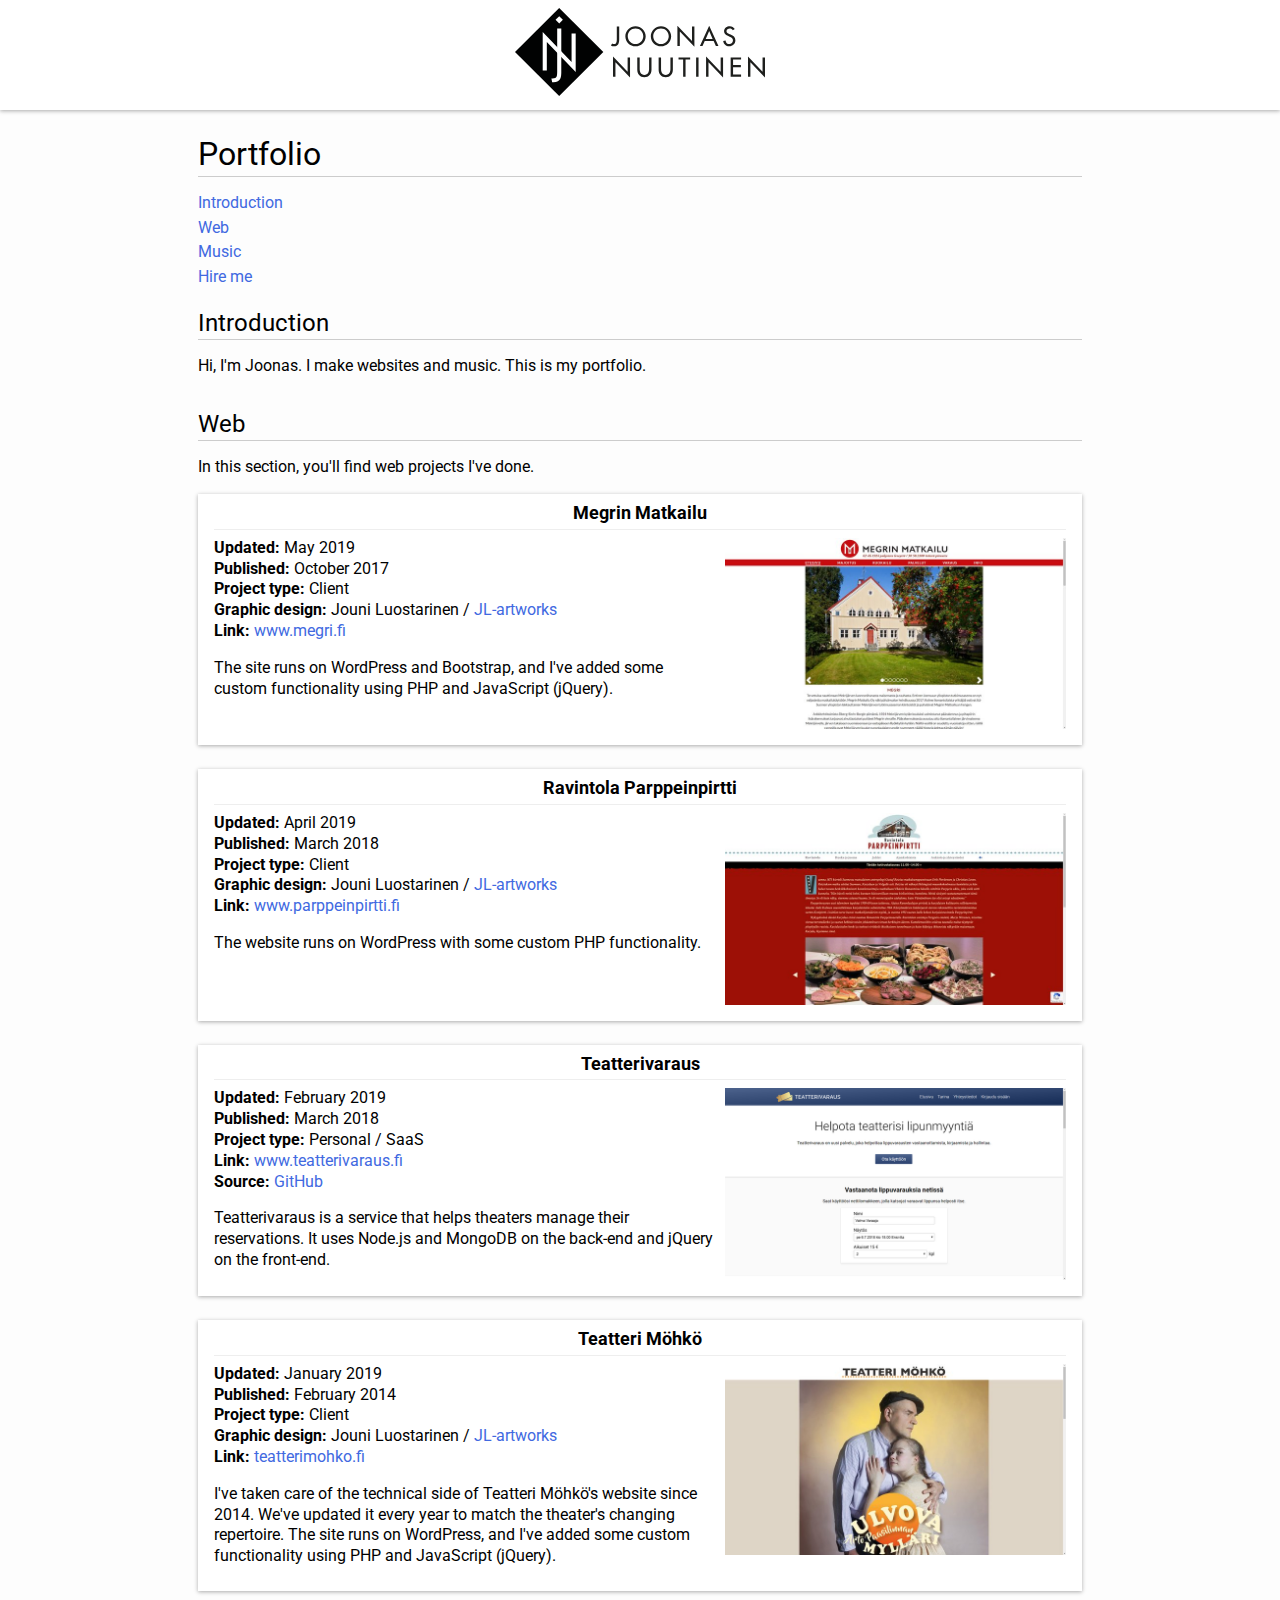
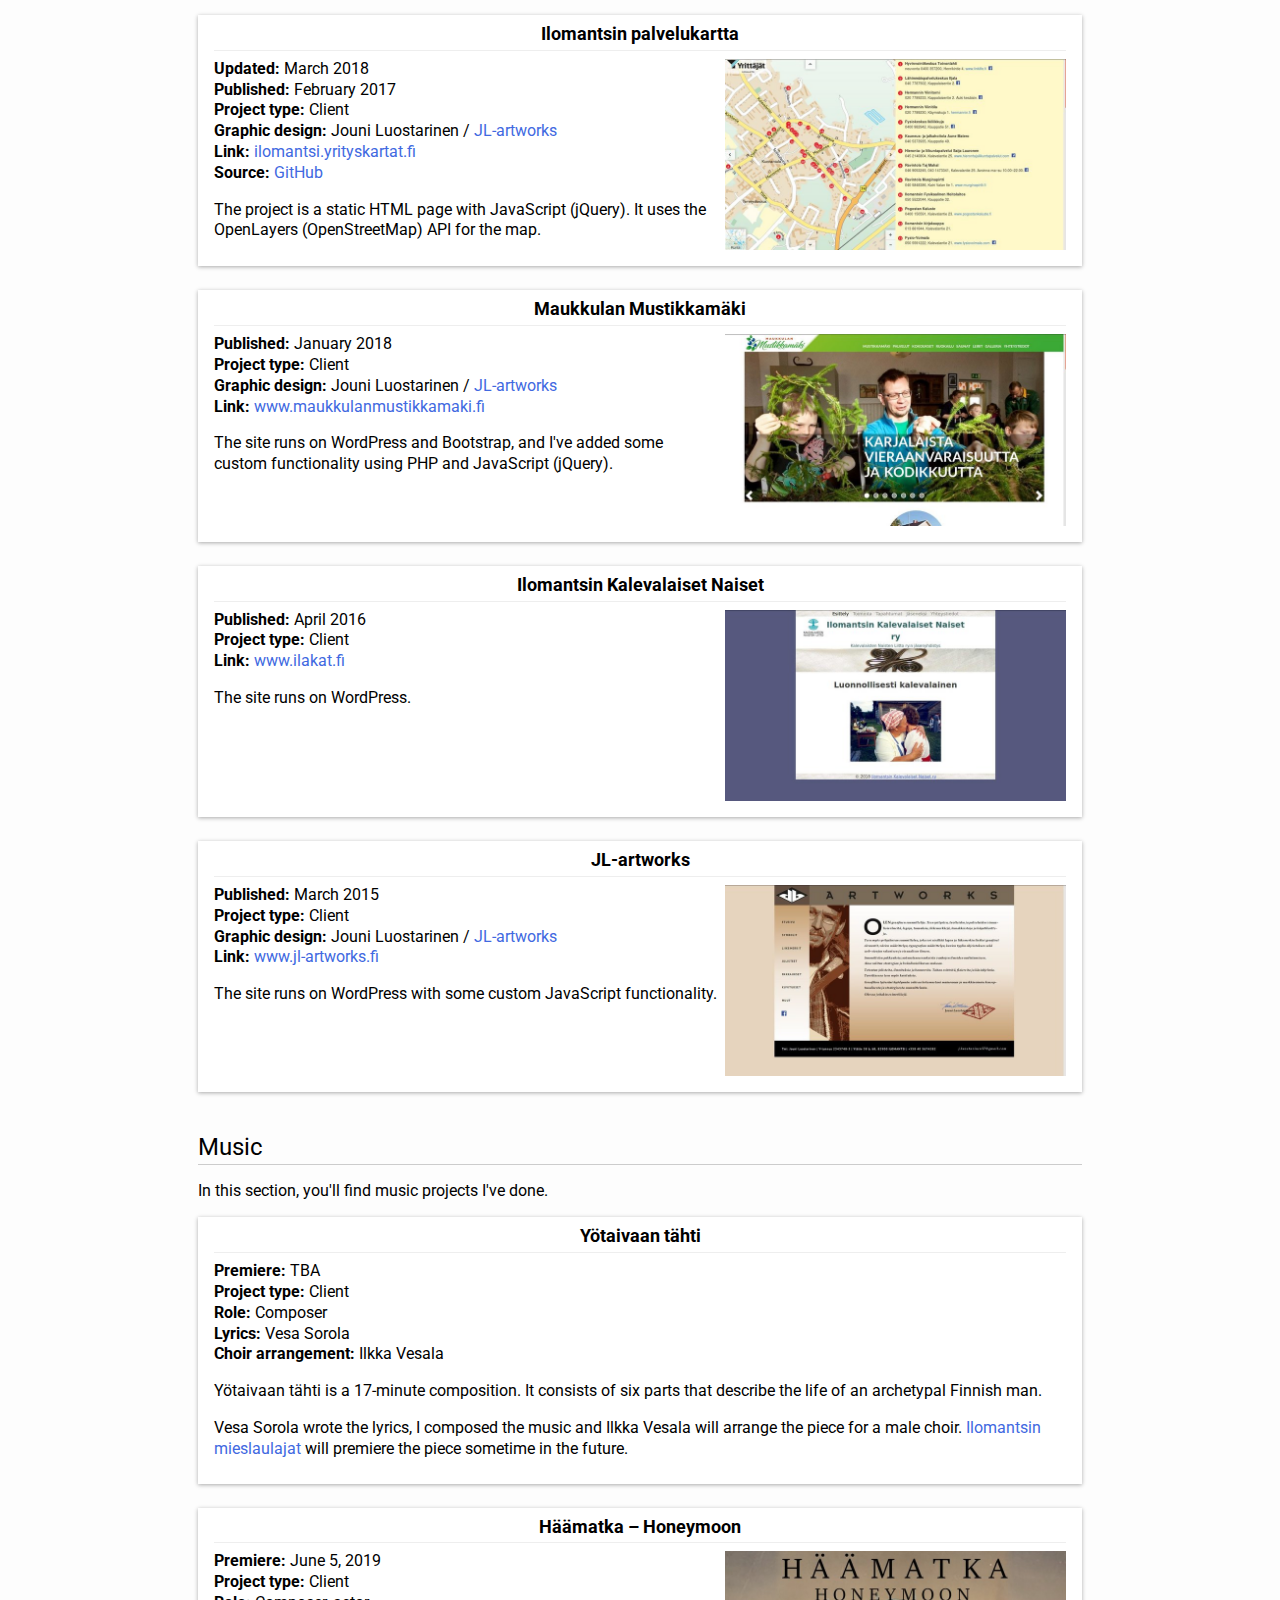
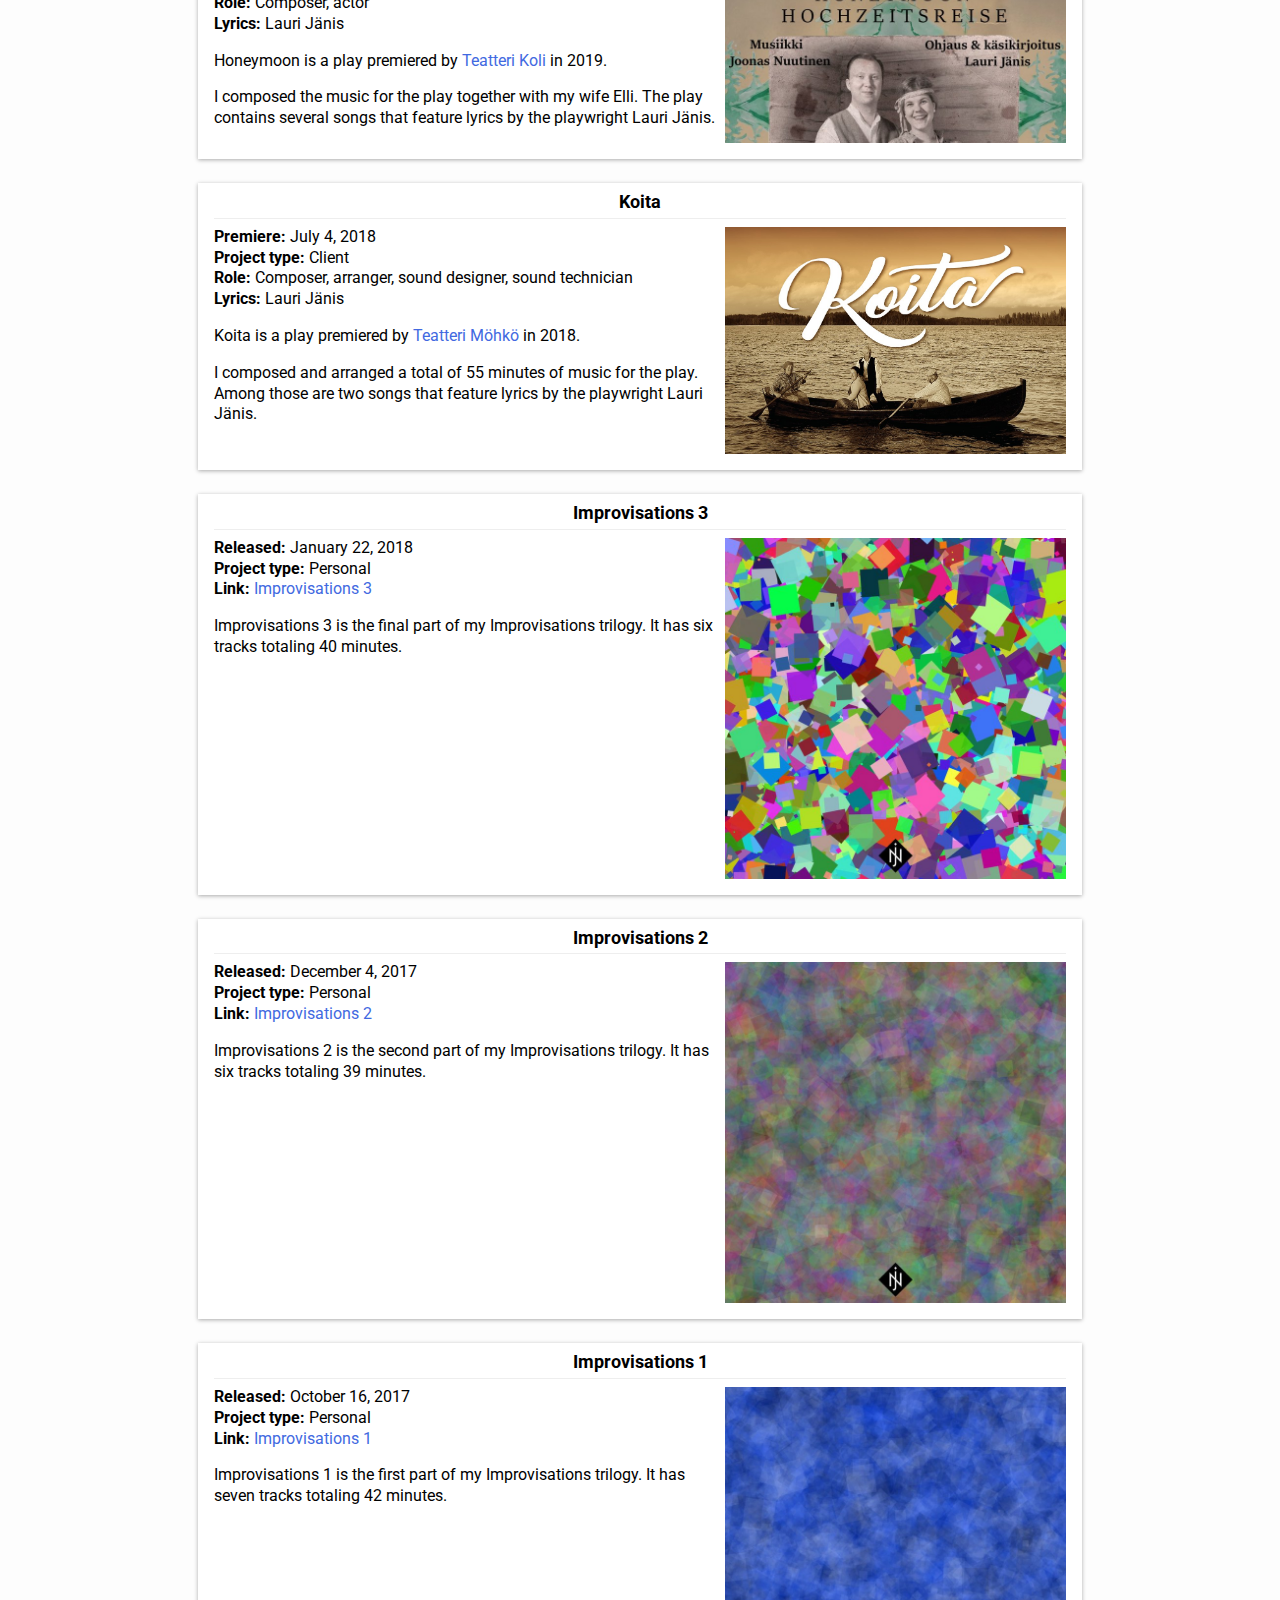
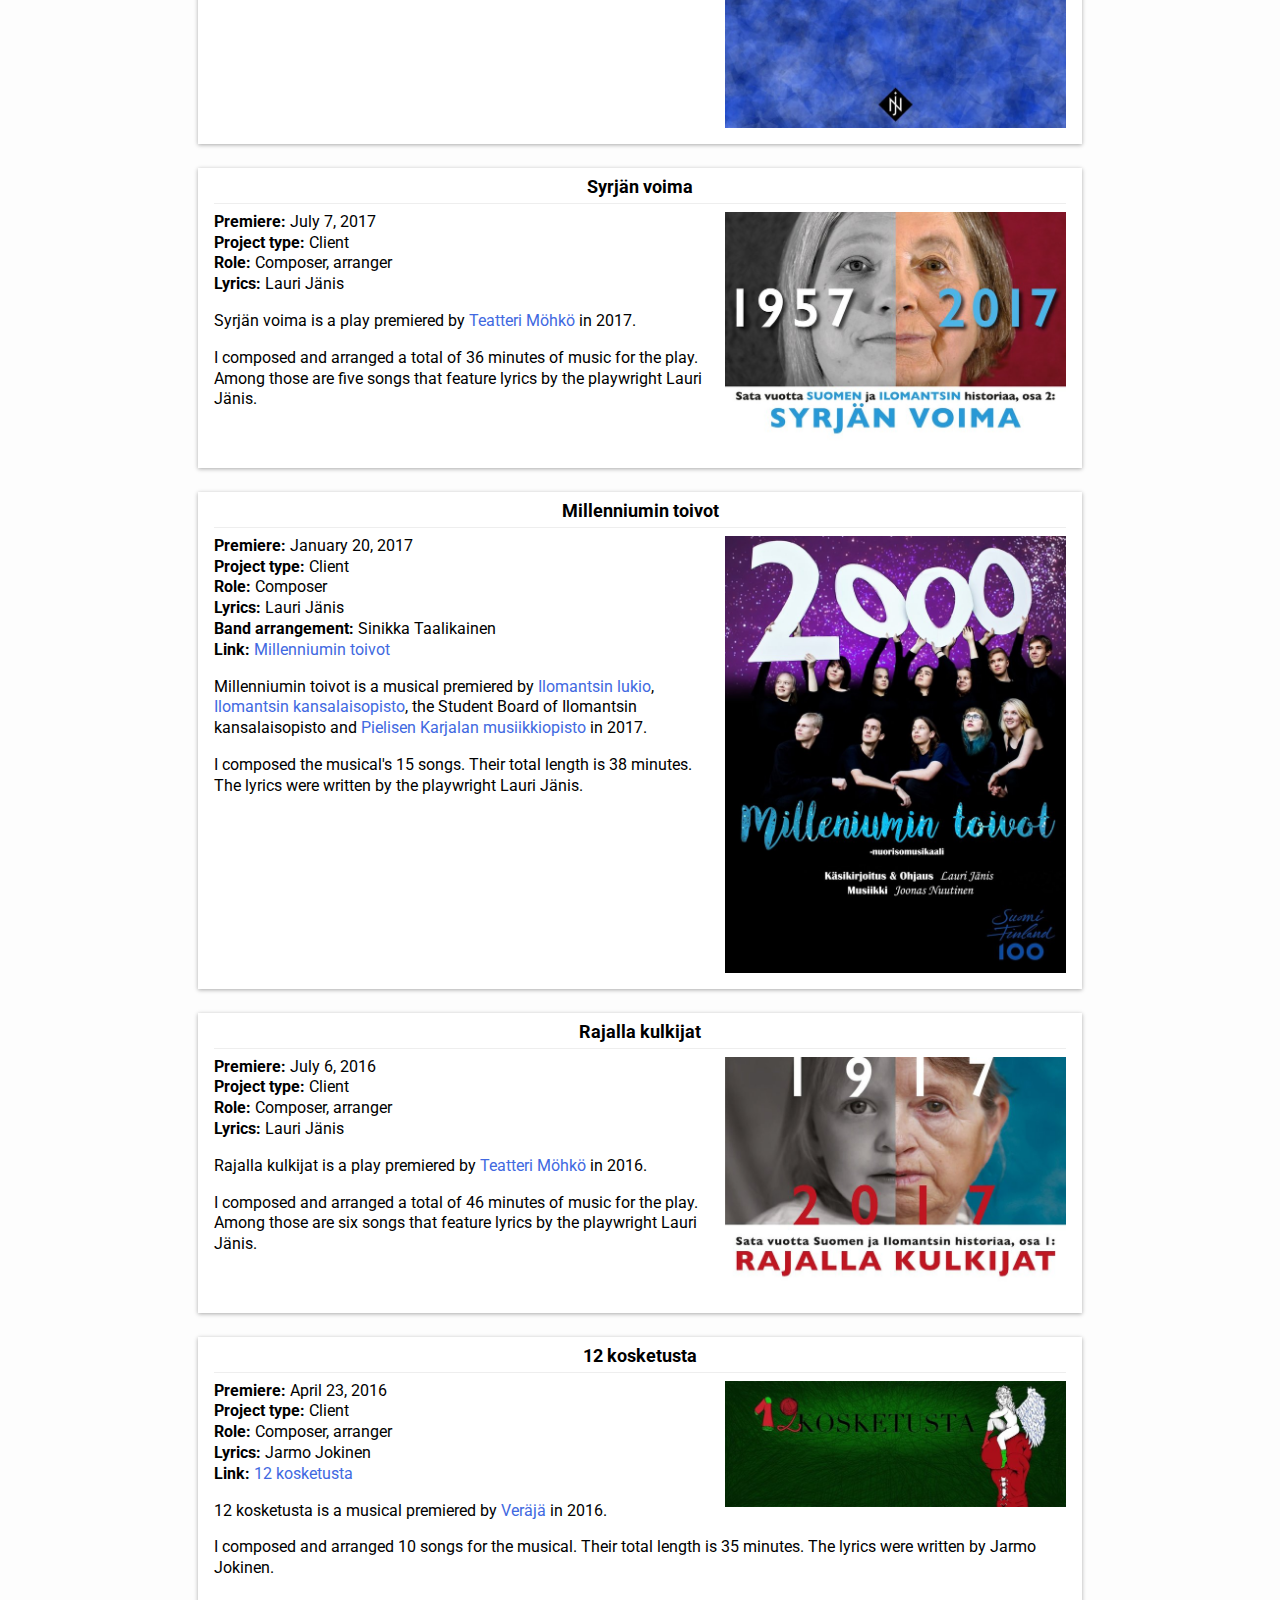
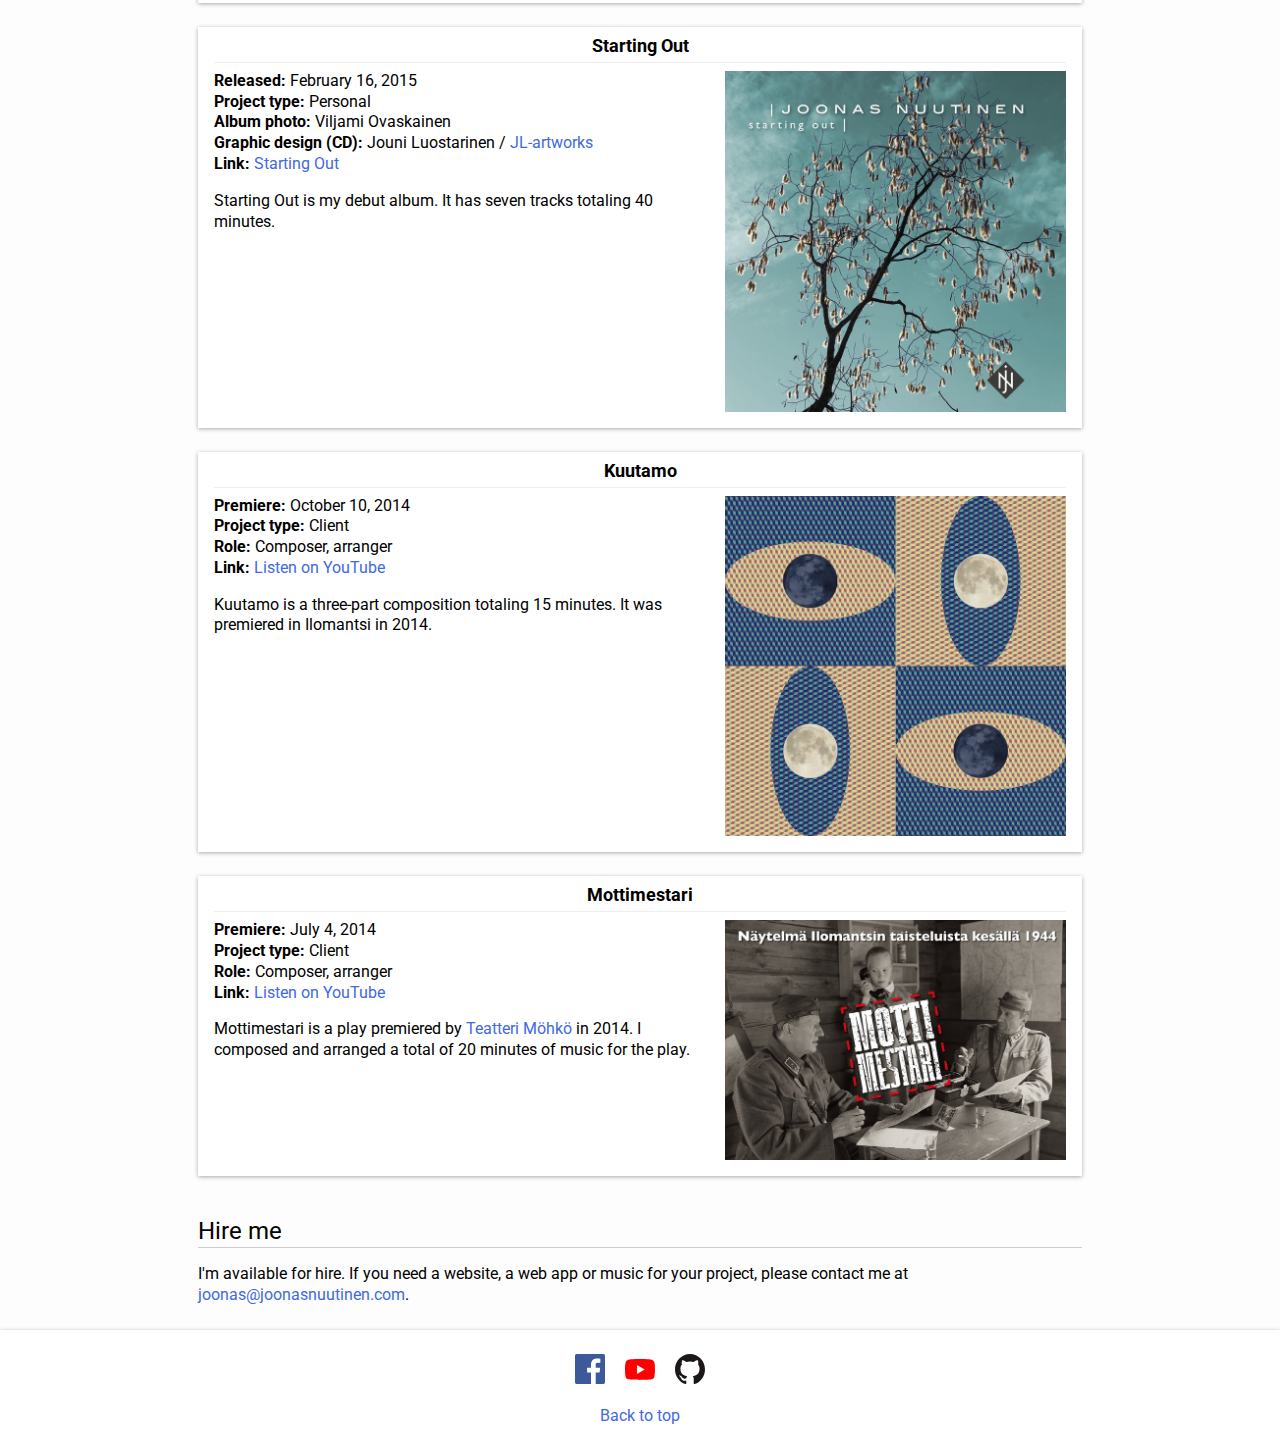
<file: index.html>
<!DOCTYPE html>
<html lang="en">
  
  <head>
    <meta charset="utf-8">
    <meta name="viewport" content="width=device-width, initial-scale=1.0">
    <title>Joonas Nuutinen - Portfolio</title>
    
    <link rel="apple-touch-icon" sizes="57x57" href="apple-icon-57x57.png">
    <link rel="apple-touch-icon" sizes="60x60" href="apple-icon-60x60.png">
    <link rel="apple-touch-icon" sizes="72x72" href="apple-icon-72x72.png">
    <link rel="apple-touch-icon" sizes="76x76" href="apple-icon-76x76.png">
    <link rel="apple-touch-icon" sizes="114x114" href="apple-icon-114x114.png">
    <link rel="apple-touch-icon" sizes="120x120" href="apple-icon-120x120.png">
    <link rel="apple-touch-icon" sizes="144x144" href="apple-icon-144x144.png">
    <link rel="apple-touch-icon" sizes="152x152" href="apple-icon-152x152.png">
    <link rel="apple-touch-icon" sizes="180x180" href="apple-icon-180x180.png">
    <link rel="icon" type="image/png" sizes="192x192"  href="android-icon-192x192.png">
    <link rel="icon" type="image/png" sizes="32x32" href="favicon-32x32.png">
    <link rel="icon" type="image/png" sizes="96x96" href="favicon-96x96.png">
    <link rel="icon" type="image/png" sizes="16x16" href="favicon-16x16.png">
    <link rel="manifest" href="manifest.json">
    <meta name="msapplication-TileColor" content="#ffffff">
    <meta name="msapplication-TileImage" content="ms-icon-144x144.png">
    <meta name="theme-color" content="#ffffff">
    
    <link href="https://fonts.googleapis.com/css?family=Roboto:400,700" rel="stylesheet">
    <link rel="stylesheet" type="text/css" href="assets/css/style.css">
  </head>
  
  <body id="top" class="page">   
    
    <!-- Header -->
    
    <header class="header">
      <div class="logo-container">
        <img class="site-logo" width="300" src="assets/images/jn-logo.svg" alt="The Joonas Nuutinen logo">
      </div>
    </header>
    
    <div class="content">
    
      <!-- Title & navigation -->
      
      <section class="section">
        <h1 class="page-title">Portfolio</h1>
          
        <nav class="page-nav">
          <ul class="page-nav__list">
            <li class="page-nav__item">
              <a class="page-nav__link" href="#introduction">Introduction</a>
            </li>
            
            <li class="page-nav__item">
              <a class="page-nav__link" href="#web">Web</a>
            </li>
            
            <li class="page-nav__item">
              <a class="page-nav__link" href="#music">Music</a>
            </li>
            
            <li class="page-nav__item">
              <a class="page-nav__link" href="#hire-me">Hire me</a>
            </li>
          </ul>
        </nav>
      </section>
      
      <!-- Introduction -->
      
      <section class="section" id="introduction">
        <h2 class="section__title">Introduction</h2>
        
        <p>Hi, I'm Joonas. I make websites and music. This is my portfolio.</p>
      </section>
      
      <!-- Web -->

      <section class="section" id="web">
        <h2 class="section__title">Web</h2>

        <p>In this section, you'll find web projects I've done.</p>
        
        <section class="project">
          <h3 class="project__title">Megrin Matkailu</h3>

          <a href="http://www.megri.fi/" target="_blank"><img class="project__image" src="assets/images/megri-2019.jpg" alt="Screenshot of the website www.megri.fi"></a>

          <p>
            <b>Updated:</b> May 2019<br>
            <b>Published:</b> October 2017<br>
            <b>Project type:</b> Client<br>
            <b>Graphic design:</b> Jouni Luostarinen / <a href="http://www.jl-artworks.fi" target="_blank">JL-artworks</a><br>
            <b>Link:</b> <a href="http://www.megri.fi/" target="_blank">www.megri.fi</a>
          </p>
          
          <p>The site runs on WordPress and Bootstrap, and I've added some custom functionality using PHP and JavaScript (jQuery).</p> 

        </section>

        <section class="project">
          <h3 class="project__title">Ravintola Parppeinpirtti</h3>

          <a href="https://www.parppeinpirtti.fi/" target="_blank"><img class="project__image" src="assets/images/parppeinpirtti-2019.jpg" alt="Screenshot of the website www.parppeinpirtti.fi"></a>

          <p>
            <b>Updated:</b> April 2019<br>
            <b>Published:</b> March 2018<br>
            <b>Project type:</b> Client<br>
            <b>Graphic design:</b> Jouni Luostarinen / <a href="http://www.jl-artworks.fi" target="_blank">JL-artworks</a><br>
            <b>Link:</b> <a href="https://www.parppeinpirtti.fi/" target="_blank">www.parppeinpirtti.fi</a>
          </p>
          
          <p>The website runs on WordPress with some custom PHP functionality.</p> 

        </section>

        <section class="project">
          <h3 class="project__title">Teatterivaraus</h3>

          <a href="https://www.teatterivaraus.fi" target="_blank"><img class="project__image" src="assets/images/teatterivaraus.png" alt="Screenshot of the website www.teatterivaraus.fi"></a>

          <p>
            <b>Updated:</b> February 2019<br>
            <b>Published:</b> March 2018<br>
            <b>Project type:</b> Personal / SaaS<br>
            <b>Link:</b> <a href="https://www.teatterivaraus.fi" target="_blank">www.teatterivaraus.fi</a><br>
            <b>Source:</b> <a href="https://github.com/joonasnuutinen/teatterivaraus" target="_blank">GitHub</a>
          </p>
          
          <p>Teatterivaraus is a service that helps theaters manage their reservations. It uses Node.js and MongoDB on the back-end and jQuery on the front-end.</p> 

        </section>

        <section class="project">
          <h3 class="project__title">Teatteri Möhkö</h3>

          <a href="http://teatterimohko.fi/" target="_blank"><img class="project__image" src="assets/images/teatterimohko-2019.jpg" alt="Screenshot of the website teatterimohko.fi"></a>

          <p>
            <b>Updated:</b> January 2019<br>
            <b>Published:</b> February 2014<br>
            <b>Project type:</b> Client<br>
            <b>Graphic design:</b> Jouni Luostarinen / <a href="http://www.jl-artworks.fi" target="_blank">JL-artworks</a><br>
            <b>Link:</b> <a href="http://teatterimohko.fi/" target="_blank">teatterimohko.fi</a>
          </p>
          
          <p>I've taken care of the technical side of Teatteri Möhkö's website since 2014. We've updated it every year to match the theater's changing repertoire. The site runs on WordPress, and I've added some custom functionality using PHP and JavaScript (jQuery).</p> 

        </section>
        
        <section class="project">
          <h3 class="project__title">Ilomantsin palvelukartta</h3>

          <a href="http://ilomantsi.yrityskartat.fi" target="_blank"><img class="project__image" src="assets/images/yrityskartat.jpg" alt="Screenshot of the website ilomantsi.yrityskartat.fi"></a>

          <p>
          <b>Updated:</b> March 2018<br>
          <b>Published:</b> February 2017<br>
          <b>Project type:</b> Client<br>
          <b>Graphic design:</b> Jouni Luostarinen / <a href="http://www.jl-artworks.fi" target="_blank">JL-artworks</a><br>
          <b>Link:</b> <a href="http://ilomantsi.yrityskartat.fi/" target="_blank">ilomantsi.yrityskartat.fi</a><br>
          <b>Source:</b> <a href="https://github.com/joonasnuutinen/kuntakartta" target="_blank">GitHub</a>
          </p>
          
          <p>The project is a static HTML page with JavaScript (jQuery). It uses the OpenLayers (OpenStreetMap) API for the map.</p>

        </section>
        
        <section class="project">
          <h3 class="project__title">Maukkulan Mustikkamäki</h3>

          <a href="http://www.maukkulanmustikkamaki.fi/" target="_blank"><img class="project__image" src="assets/images/maukkulanmustikkamaki.jpg" alt="Screenshot of the website www.maukkulanmustikkamaki.fi"></a>

          <p>
          <b>Published:</b> January 2018<br>
          <b>Project type:</b> Client<br>
          <b>Graphic design:</b> Jouni Luostarinen / <a href="http://www.jl-artworks.fi" target="_blank">JL-artworks</a><br>
          <b>Link:</b> <a href="http://www.maukkulanmustikkamaki.fi/" target="_blank">www.maukkulanmustikkamaki.fi</a>
          </p>
          
          <p>The site runs on WordPress and Bootstrap, and I've added some custom functionality using PHP and JavaScript (jQuery).</p> 
        </section>

        <section class="project">
          <h3 class="project__title">Ilomantsin Kalevalaiset Naiset</h3>

          <a href="http://www.ilakat.fi/" target="_blank"><img class="project__image" src="assets/images/ilakat.jpg" alt="Screenshot of the website www.ilakat.fi"></a>

          <p>
            <b>Published:</b> April 2016<br>
            <b>Project type:</b> Client<br>
            <b>Link:</b> <a href="http://www.ilakat.fi/" target="_blank">www.ilakat.fi</a>
          </p>
          
          <p>The site runs on WordPress.</p> 

        </section>

        <section class="project">
          <h3 class="project__title">JL-artworks</h3>

          <a href="http://www.jl-artworks.fi/" target="_blank"><img class="project__image" src="assets/images/jl-artworks.jpg" alt="Screenshot of the website www.jl-artworks.fi"></a>

          <p>
            <b>Published:</b> March 2015<br>
            <b>Project type:</b> Client<br>
            <b>Graphic design:</b> Jouni Luostarinen / <a href="http://www.jl-artworks.fi" target="_blank">JL-artworks</a><br>
            <b>Link:</b> <a href="http://www.jl-artworks.fi/" target="_blank">www.jl-artworks.fi</a>
          </p>
          
          <p>The site runs on WordPress with some custom JavaScript functionality.</p>

        </section>
      </section>
      
      <!-- Music -->

      <section class="section" id="music">
        <h2 class="section__title">Music</h2>
        
        <p>In this section, you'll find music projects I've done.</p>

        <section class="project">
          <h3 class="project__title">Yötaivaan tähti</h3>

          <p>
          <b>Premiere:</b> TBA<br>
          <b>Project type:</b> Client<br>
          <b>Role:</b> Composer<br>
          <b>Lyrics:</b> Vesa Sorola<br>
          <b>Choir arrangement:</b> Ilkka Vesala<br>
          </p>

          <p>Yötaivaan tähti is a 17-minute composition. It consists of six parts that describe the life of an archetypal Finnish man.</p>
          
          <p>Vesa Sorola wrote the lyrics, I composed the music and Ilkka Vesala will arrange the piece for a male choir. <a href="https://www.facebook.com/ilomantsinmieslaulajat/" target="_blank">Ilomantsin mieslaulajat</a> will premiere the piece sometime in the future.</p>

        </section>

        <section class="project">
          <h3 class="project__title">Häämatka – Honeymoon</h3>
          
          <img class="project__image" src="assets/images/haamatka.jpg" alt="Flyer of Honeymoon">

          <p>
          <b>Premiere:</b> June 5, 2019<br>
          <b>Project type:</b> Client<br>
          <b>Role:</b> Composer, actor<br>
          <b>Lyrics:</b> Lauri Jänis
          </p>

          <p>Honeymoon is a play premiered by <a href="https://www.koli.fi/teatteri" target="_blank">Teatteri Koli</a> in 2019.</p>
          
          <p>I composed the music for the play together with my wife Elli. The play contains several songs that feature lyrics by the playwright Lauri Jänis.</p>
        </section>
        
        <!-- Koita -->
        
        <section class="project">
          <h3 class="project__title">Koita</h3>
          
          <img class="project__image" src="assets/images/koita.jpg" alt="Flyer of Koita">

          <p>
          <b>Premiere:</b> July 4, 2018<br>
          <b>Project type:</b> Client<br>
          <b>Role:</b> Composer, arranger, sound designer, sound technician<br>
          <b>Lyrics:</b> Lauri Jänis
          </p>

          <p>Koita is a play premiered by <a href="http://teatterimohko.fi" target="_blank">Teatteri Möhkö</a> in 2018.</p>
          
          <p>I composed and arranged a total of 55 minutes of music for the play. Among those are two songs that feature lyrics by the playwright Lauri Jänis.</p>
        </section>

        <!-- Improvisations 3 -->
        
        <section class="project">
          <h3 class="project__title">Improvisations 3</h3>

          <a href="http://www.joonasnuutinen.com/music/improvisations-3/" target="_blank"><img class="project__image" src="assets/images/improvisations-3.jpg" alt="Album art of Improvisations 3"></a>

          <p>
          <b>Released:</b> January 22, 2018<br>
          <b>Project type:</b> Personal<br>
          <b>Link:</b> <a href="http://www.joonasnuutinen.com/music/improvisations-3/" target="_blank">Improvisations 3</a>
          </p>
          
          <p>Improvisations 3 is the final part of my Improvisations trilogy. It has six tracks totaling 40 minutes.</p>

        </section>
        
        <!-- Improvisations 2 -->
        
        <section class="project">
          <h3 class="project__title">Improvisations 2</h3>

          <a href="http://www.joonasnuutinen.com/music/improvisations-2/" target="_blank"><img class="project__image" src="assets/images/improvisations-2.jpg" alt="Album art of Improvisations 2"></a>

          <p>
          <b>Released:</b> December 4, 2017<br>
          <b>Project type:</b> Personal<br>
          <b>Link:</b> <a href="http://www.joonasnuutinen.com/music/improvisations-2/" target="_blank">Improvisations 2</a>
          </p>
          
          <p>Improvisations 2 is the second part of my Improvisations trilogy. It has six tracks totaling 39 minutes.</p>

        </section>

        <!-- Improvisations 1 -->
        
        <section class="project">
          <h3 class="project__title">Improvisations 1</h3>

          <a href="http://www.joonasnuutinen.com/music/improvisations-1/" target="_blank"><img class="project__image" src="assets/images/improvisations-1.jpg" alt="Album art of Improvisations 1"></a>

          <p>
          <b>Released:</b> October 16, 2017<br>
          <b>Project type:</b> Personal<br>
          <b>Link:</b> <a href="http://www.joonasnuutinen.com/music/improvisations-1/" target="_blank">Improvisations 1</a>
          </p>
          
          <p>Improvisations 1 is the first part of my Improvisations trilogy. It has seven tracks totaling 42 minutes.</p>

        </section>
        
        <!-- Syrjän voima -->
        
        <section class="project">
          <h3 class="project__title">Syrjän voima</h3>
          
          <img class="project__image" src="assets/images/syrjan-voima.jpg" alt="Flyer of Syrjän voima">

          <p>
          <b>Premiere:</b> July 7, 2017<br>
          <b>Project type:</b> Client<br>
          <b>Role:</b> Composer, arranger<br>
          <b>Lyrics:</b> Lauri Jänis
          </p>

          <p>Syrjän voima is a play premiered by <a href="http://teatterimohko.fi" target="_blank">Teatteri Möhkö</a> in 2017.</p>
          
          <p>I composed and arranged a total of 36 minutes of music for the play. Among those are five songs that feature lyrics by the playwright Lauri Jänis.</p>
          
        </section>
        
        <!-- Millenniumin toivot -->
        
        <section class="project">
          <h3 class="project__title">Millenniumin toivot</h3>
          
          <a href="http://milleniumintoivot.blogspot.fi/p/milleniumin-toivot.html" target="_blank"><img class="project__image" src="assets/images/millenniumin-toivot.jpg" alt="Flyer of Millenniumin toivot"></a>

          <p>
          <b>Premiere:</b> January 20, 2017<br>
          <b>Project type:</b> Client<br>
          <b>Role:</b> Composer<br>
          <b>Lyrics:</b> Lauri Jänis<br>
          <b>Band arrangement:</b> Sinikka Taalikainen<br>
          <b>Link:</b> <a href="http://milleniumintoivot.blogspot.fi/p/milleniumin-toivot.html" target="_blank">Millenniumin toivot</a>
          </p>

          <p>Millenniumin toivot is a musical premiered by <a href="http://www.ilomantsi.fi/lukio" target="_blank">Ilomantsin lukio</a>, <a href="http://www.ilomantsi.fi/kansalaisopisto" target="_blank">Ilomantsin kansalaisopisto</a>, the Student Board of Ilomantsin kansalaisopisto and <a href="http://www.lieksa.fi/musiikkiopisto" target="_blank">Pielisen Karjalan musiikkiopisto</a> in 2017.</p>
          
          <p>I composed the musical's 15 songs. Their total length is 38 minutes. The lyrics were written by the playwright Lauri Jänis.</p>
          
        </section>
        
        <!-- Rajalla kulkijat -->
        
        <section class="project">
          <h3 class="project__title">Rajalla kulkijat</h3>
          
          <img class="project__image" src="assets/images/rajalla-kulkijat.jpg" alt="Flyer of Rajalla kulkijat">

          <p>
          <b>Premiere:</b> July 6, 2016<br>
          <b>Project type:</b> Client<br>
          <b>Role:</b> Composer, arranger<br>
          <b>Lyrics:</b> Lauri Jänis
          </p>

          <p>Rajalla kulkijat is a play premiered by <a href="http://teatterimohko.fi" target="_blank">Teatteri Möhkö</a> in 2016.</p>
          
          <p>I composed and arranged a total of 46 minutes of music for the play. Among those are six songs that feature lyrics by the playwright Lauri Jänis.</p>
          
        </section>
        
        <!-- 12 kosketusta -->
        
        <section class="project">
          <h3 class="project__title">12 kosketusta</h3>
          
          <a href="https://12kosketusta.webnode.com/" target="_blank"><img class="project__image" src="assets/images/12-kosketusta.jpg" width="851" height="315" alt="Flyer of 12 kosketusta"></a>

          <p>
          <b>Premiere:</b> April 23, 2016<br>
          <b>Project type:</b> Client<br>
          <b>Role:</b> Composer, arranger<br>
          <b>Lyrics:</b> Jarmo Jokinen<br>
          <b>Link:</b> <a href="https://12kosketusta.webnode.com/" target="_blank">12 kosketusta</a>
          </p>

          <p>12 kosketusta is a musical premiered by <a href="http://www.veraja.net/" target="_blank">Veräjä</a> in 2016.</p>
          
          <p>I composed and arranged 10 songs for the musical. Their total length is 35 minutes. The lyrics were written by Jarmo Jokinen.</p>
          
        </section>
        
        <!-- Starting Out -->
        
        <section class="project">
          <h3 class="project__title">Starting Out</h3>

          <a href="http://www.joonasnuutinen.com/music/starting-out/" target="_blank"><img class="project__image" src="assets/images/starting-out.jpg" width="1080" height="1080" alt="Album art of Starting Out"></a>

          <p>
          <b>Released:</b> February 16, 2015<br>
          <b>Project type:</b> Personal<br>
          <b>Album photo:</b> Viljami Ovaskainen<br>
          <b>Graphic design (CD):</b> Jouni Luostarinen / <a href="http://www.jl-artworks.fi" target="_blank">JL-artworks</a><br>
          <b>Link:</b> <a href="http://www.joonasnuutinen.com/music/starting-out/" target="_blank">Starting Out</a>
          </p>
          
          <p>Starting Out is my debut album. It has seven tracks totaling 40 minutes.</p>

        </section>
        
        <!-- Kuutamo -->
        
        <section class="project">
          <h3 class="project__title">Kuutamo</h3>

          <a href="https://www.youtube.com/playlist?list=PLH51YiuNrWc8setDlL2NLE7hWhgq-3ZLT" target="_blank"><img class="project__image" src="assets/images/kuutamo.jpg" alt="Album art of Kuutamo"></a>

          <p>
          <b>Premiere:</b> October 10, 2014<br>
          <b>Project type:</b> Client<br>
          <b>Role:</b> Composer, arranger<br>
          <b>Link:</b> <a href="https://www.youtube.com/playlist?list=PLH51YiuNrWc8setDlL2NLE7hWhgq-3ZLT" target="_blank">Listen on YouTube</a>
          </p>
          
          <p>Kuutamo is a three-part composition totaling 15 minutes. It was premiered in Ilomantsi in 2014.</p>

        </section>
        
        <!-- Mottimestari -->
        
        <section class="project">
          <h3 class="project__title">Mottimestari</h3>
          
          <img class="project__image" src="assets/images/mottimestari.jpg" alt="Flyer of Mottimestari">

          <p>
          <b>Premiere:</b> July 4, 2014<br>
          <b>Project type:</b> Client<br>
          <b>Role:</b> Composer, arranger<br>
          <b>Link:</b> <a href="https://www.youtube.com/playlist?list=PLH51YiuNrWc_0IYhMjdjRQexP6ohtDvLg" target="_blank">Listen on YouTube</a>
          </p>

          <p>Mottimestari is a play premiered by <a href="http://teatterimohko.fi" target="_blank">Teatteri Möhkö</a> in 2014. I composed and arranged a total of 20 minutes of music for the play.</p>
          
        </section>

      </section>
      
      <!-- Hire me -->

      <section class="section" id="hire-me">
        <h2 class="section__title">Hire me</h2>
        
        <p>I'm available for hire. If you need a website, a web app or music for your project, please contact me at <a href="mailto:joonas@joonasnuutinen.com">joonas@joonasnuutinen.com</a>.</p>
      </section>
    
    </div>
    
    <!-- Footer -->
    
    <footer class="footer">
      <div class="footer__content">
        <ul class="social-media">
          <li class="social-media__item">
            <a class="social-media__link" href="https://www.facebook.com/JoonasNuutinen/" target="_blank" title="Find me on Facebook">
              <img class="social-media__logo" width="30" height="30" src="assets/images/fb-logo.svg" alt="Facebook logo">
            </a>
          </li>
          
          <li class="social-media__item">
            <a class="social-media__link" href="https://www.youtube.com/JoonasNuutinen" target="_blank" title="View my YouTube profile">
              <img class="social-media__logo" width="30" height="30" src="assets/images/yt-logo.svg" alt="YouTube logo">
            </a>
          </li>
          
          <li class="social-media__item">
            <a class="social-media__link" href="https://github.com/joonasnuutinen" target="_blank" title="View my GitHub profile">
              <img class="social-media__logo" width="30" height="30" src="assets/images/github-logo.svg" alt="Github logo">
            </a>
          </li>
        </ul>
      
        <a class="footer__top-link" href="#top">Back to top</a>
      </div>
    </footer>
  
  </body>

</html>
</file>
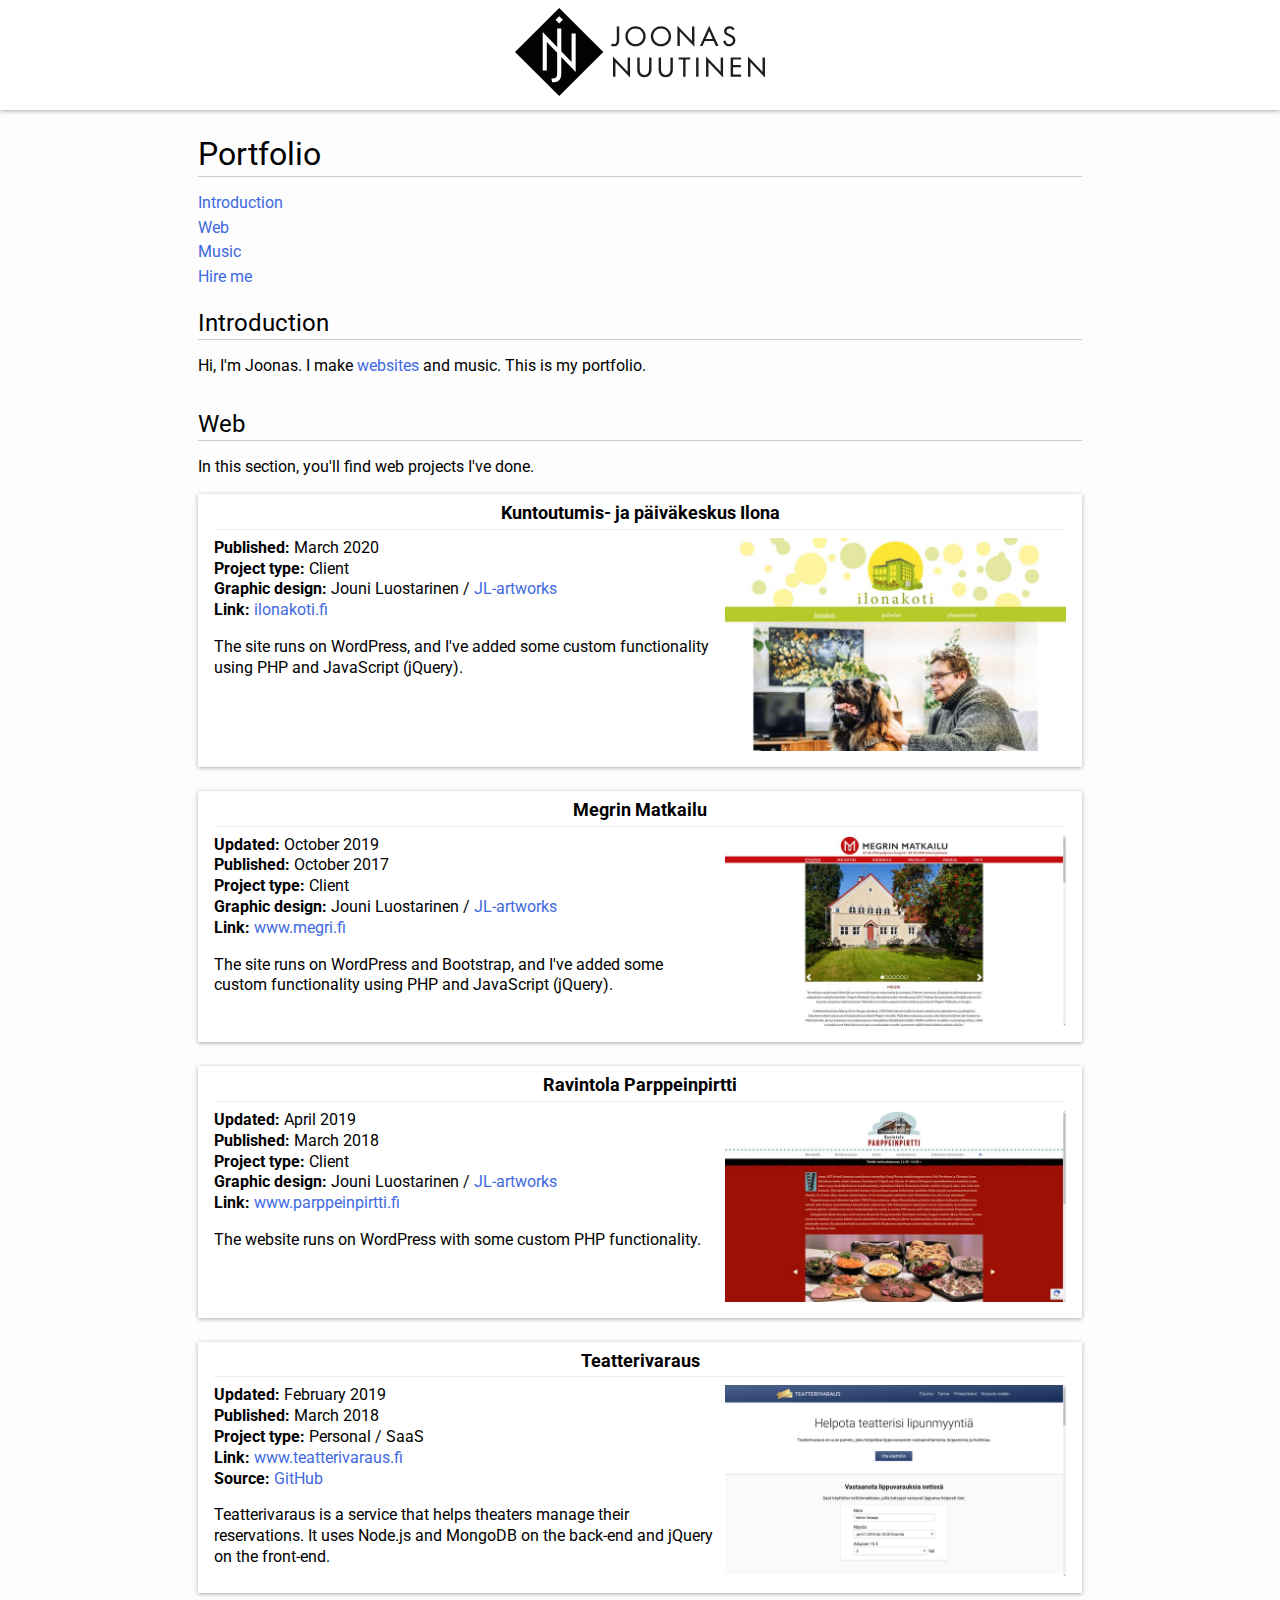
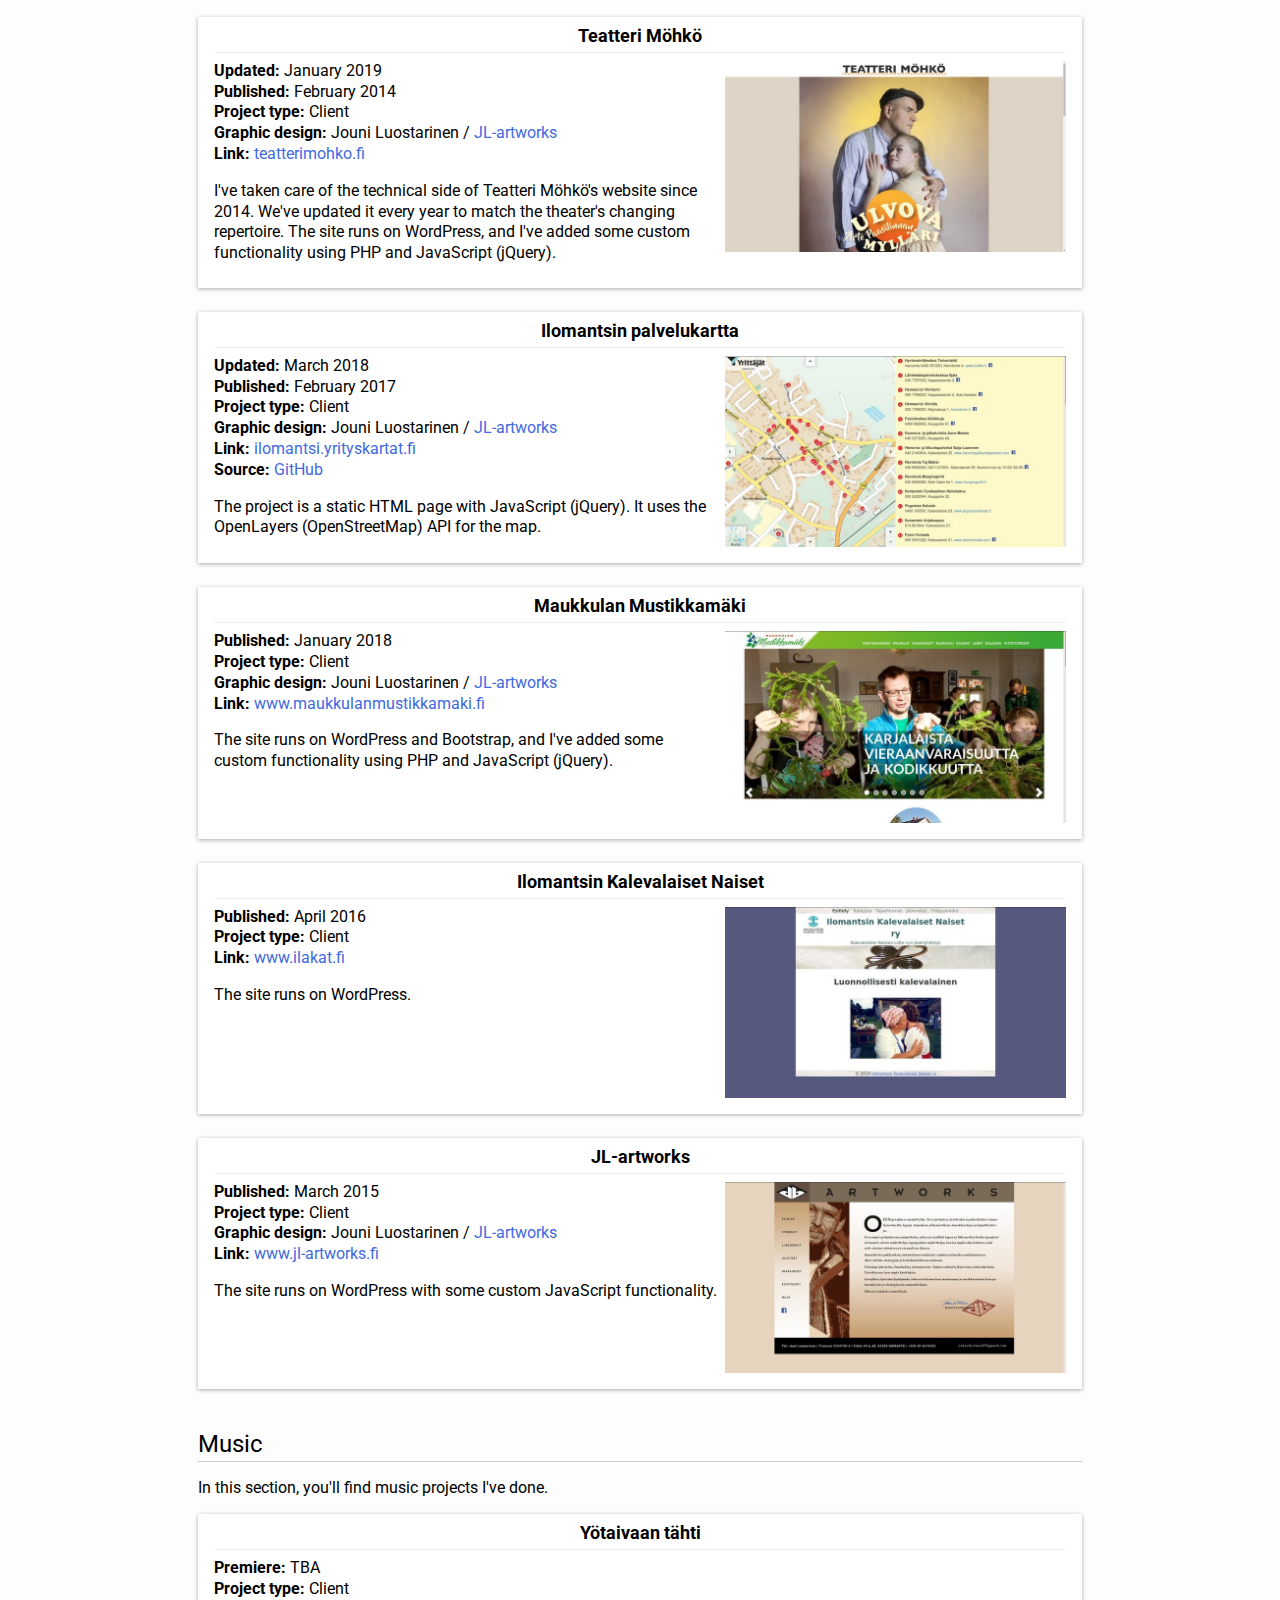
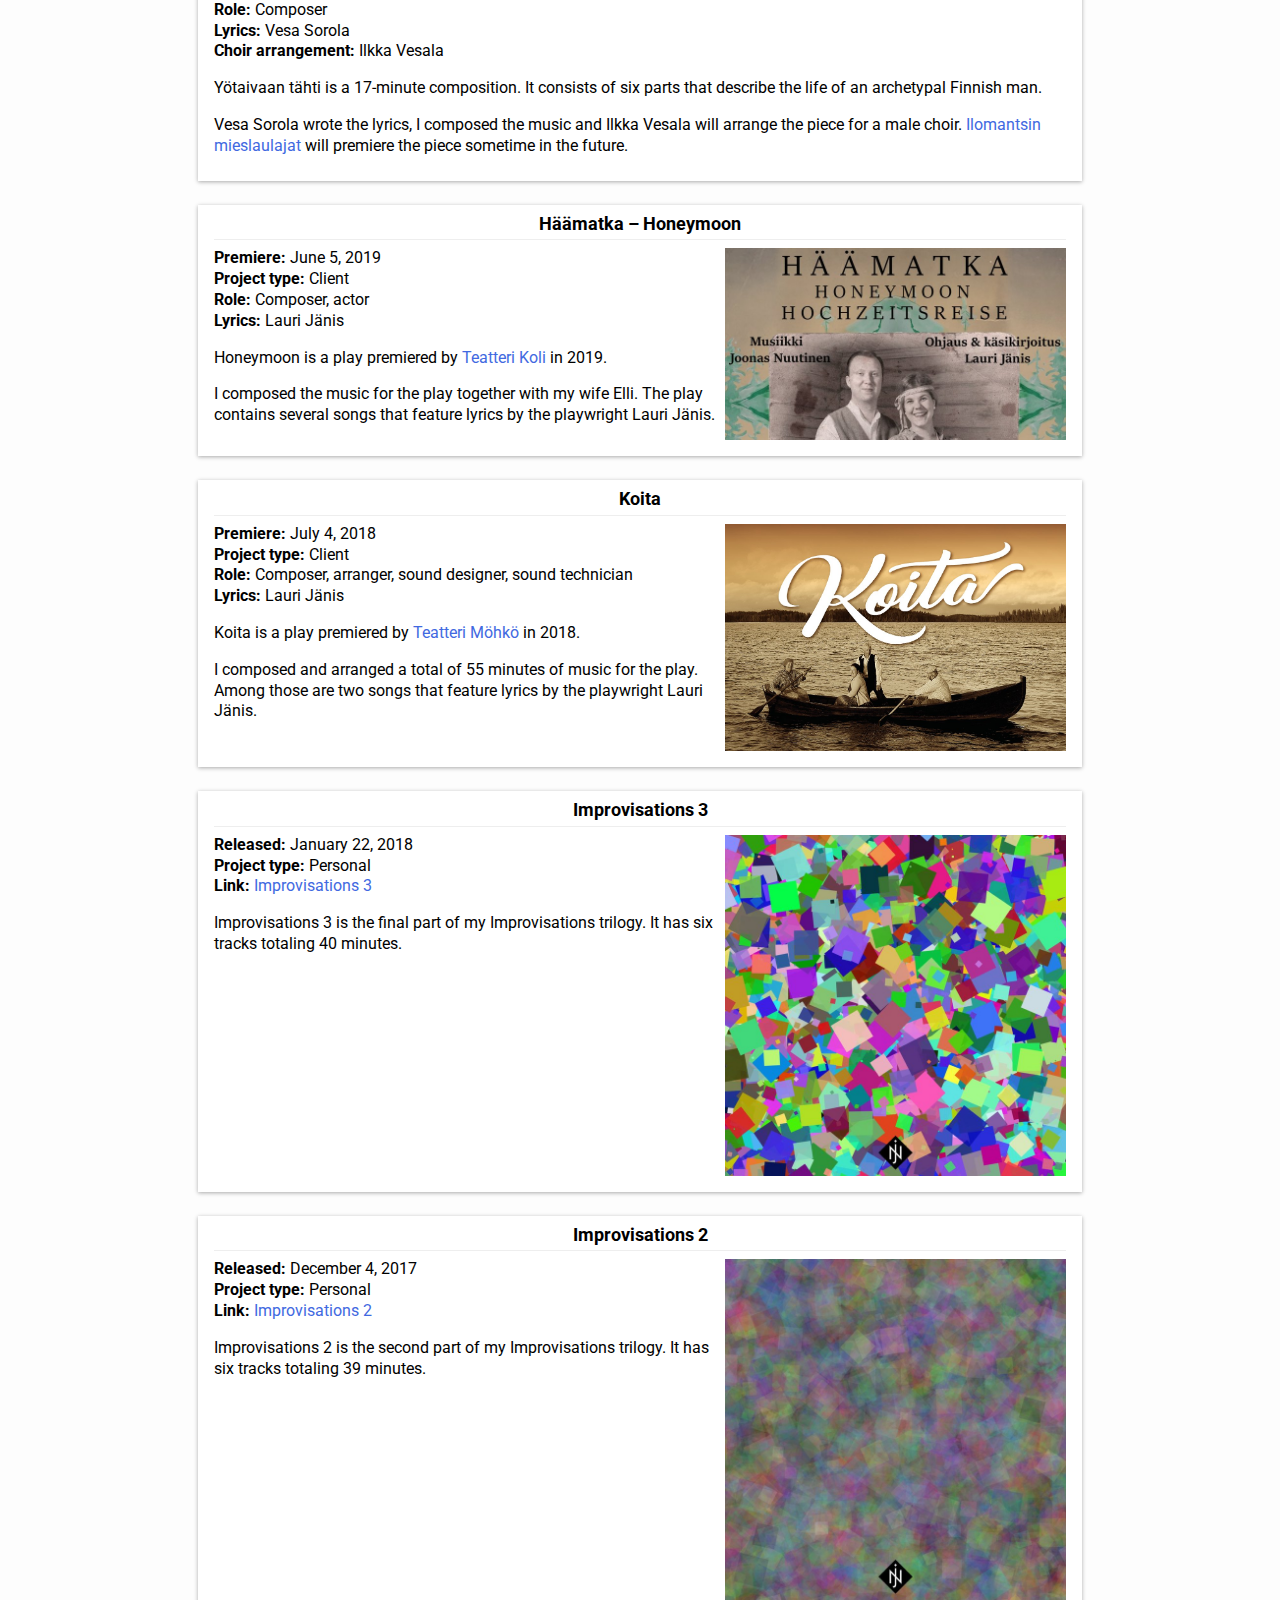
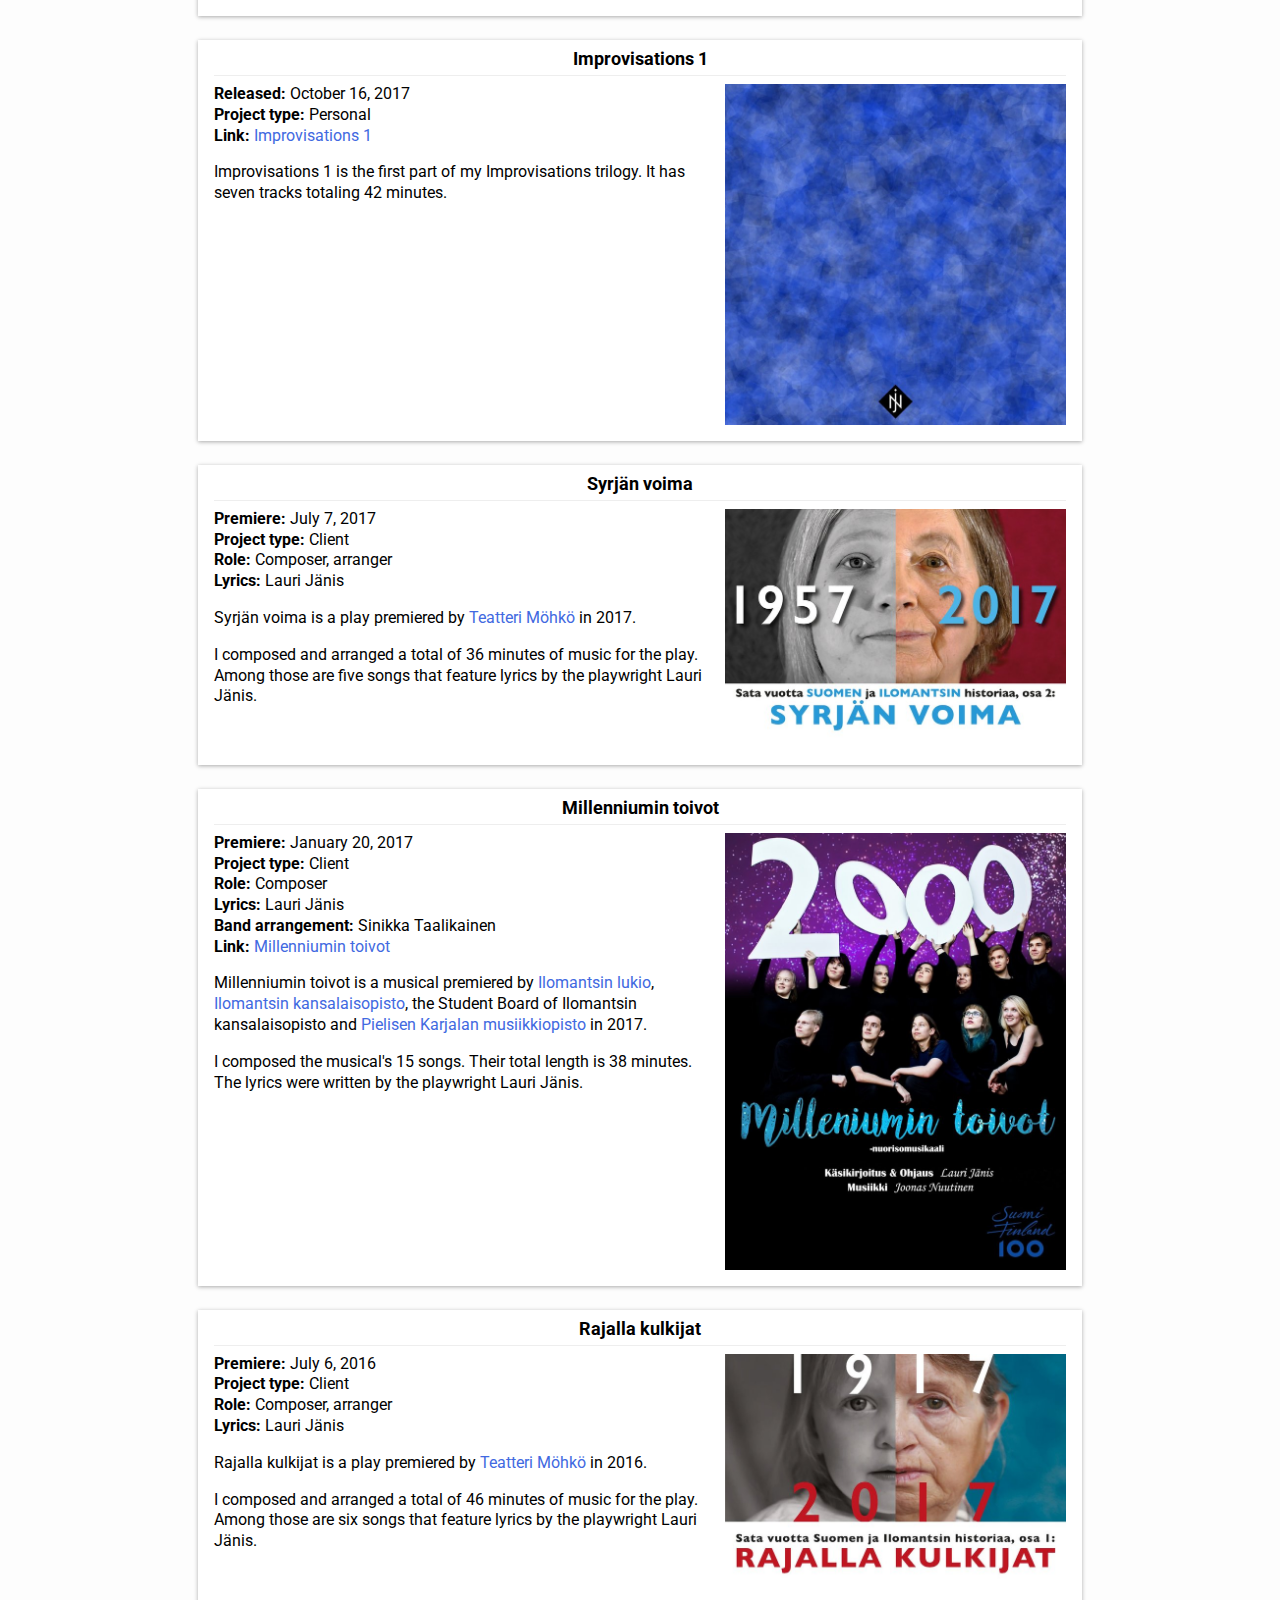
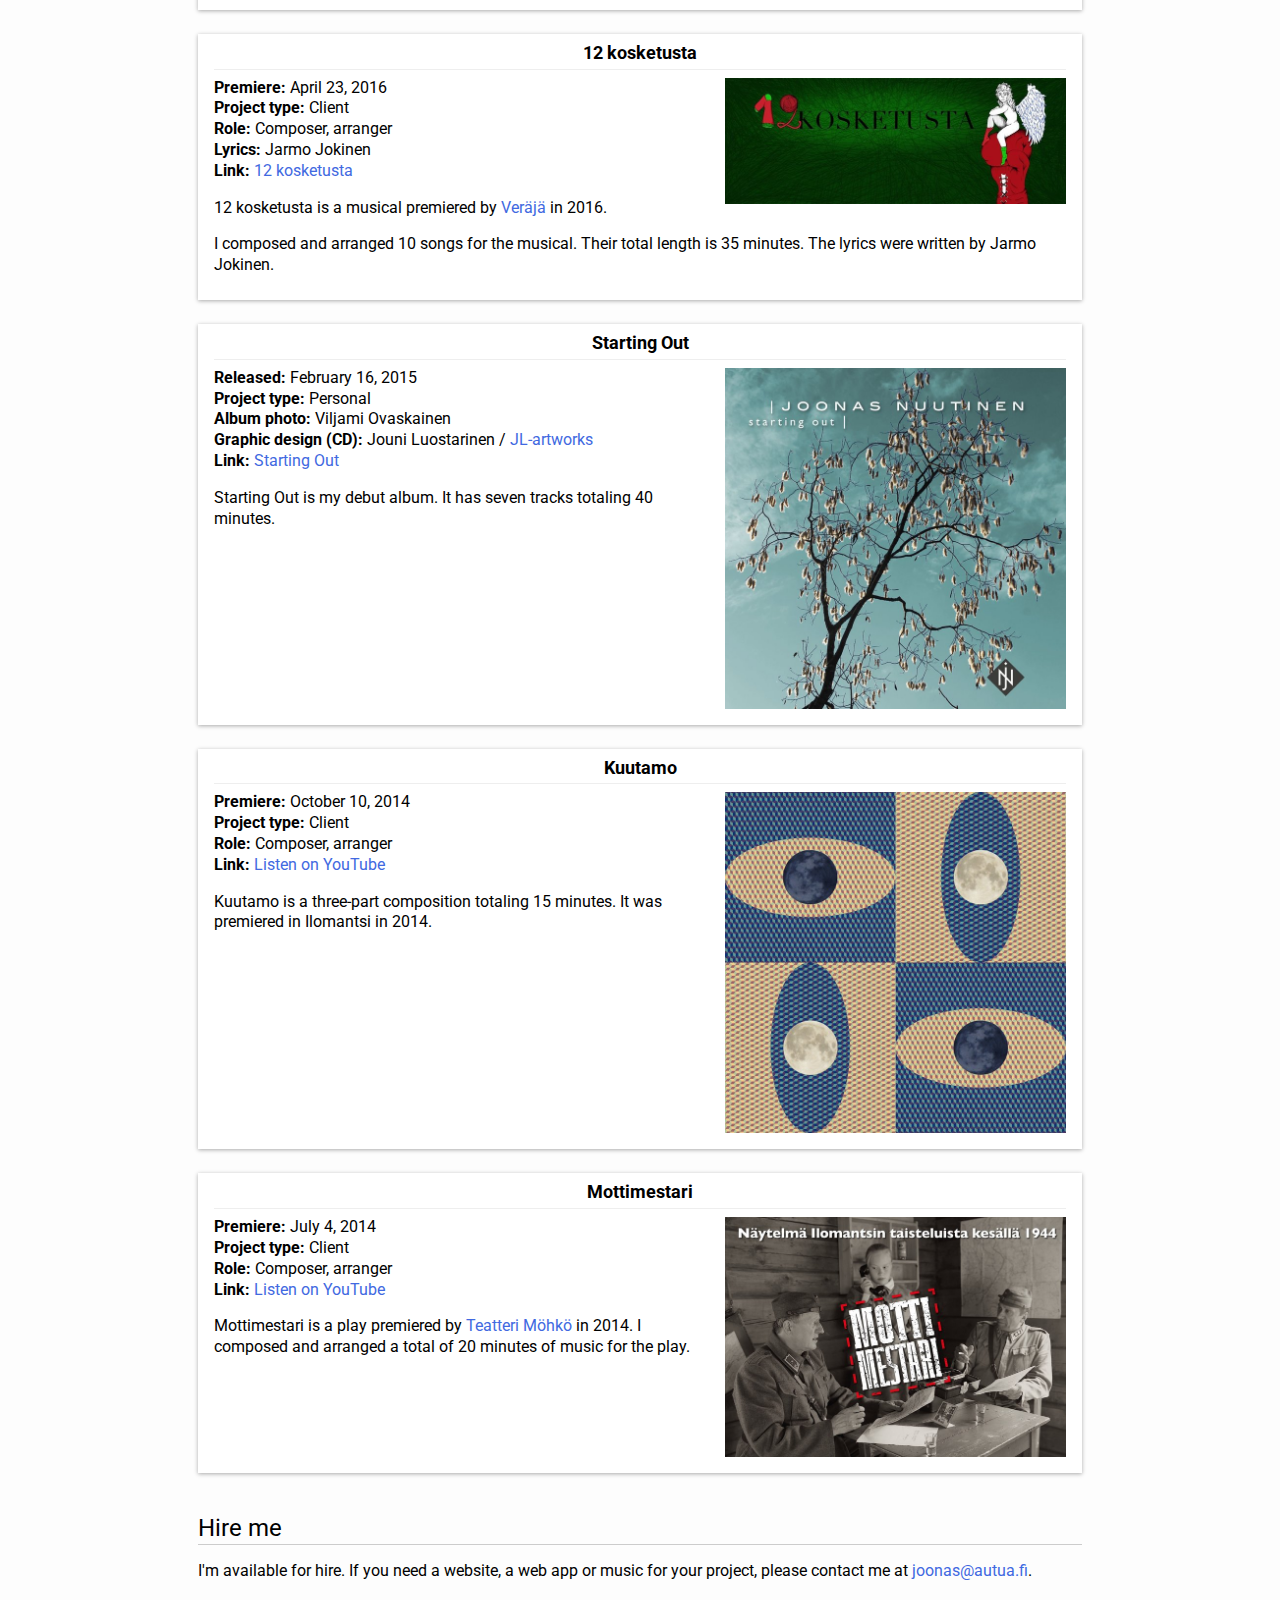
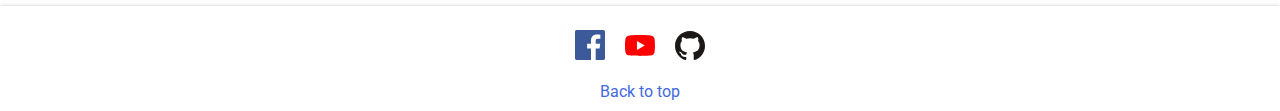
<file: global/index.html>
<!DOCTYPE html>
<html lang="en">
  
  <head>
    <meta charset="utf-8">
    <meta name="viewport" content="width=device-width, initial-scale=1.0">
    <title>Joonas Nuutinen - Portfolio</title>
    
    <link rel="apple-touch-icon" sizes="57x57" href="apple-icon-57x57.png">
    <link rel="apple-touch-icon" sizes="60x60" href="apple-icon-60x60.png">
    <link rel="apple-touch-icon" sizes="72x72" href="apple-icon-72x72.png">
    <link rel="apple-touch-icon" sizes="76x76" href="apple-icon-76x76.png">
    <link rel="apple-touch-icon" sizes="114x114" href="apple-icon-114x114.png">
    <link rel="apple-touch-icon" sizes="120x120" href="apple-icon-120x120.png">
    <link rel="apple-touch-icon" sizes="144x144" href="apple-icon-144x144.png">
    <link rel="apple-touch-icon" sizes="152x152" href="apple-icon-152x152.png">
    <link rel="apple-touch-icon" sizes="180x180" href="apple-icon-180x180.png">
    <link rel="icon" type="image/png" sizes="192x192"  href="android-icon-192x192.png">
    <link rel="icon" type="image/png" sizes="32x32" href="favicon-32x32.png">
    <link rel="icon" type="image/png" sizes="96x96" href="favicon-96x96.png">
    <link rel="icon" type="image/png" sizes="16x16" href="favicon-16x16.png">
    <link rel="manifest" href="manifest.json">
    <meta name="msapplication-TileColor" content="#ffffff">
    <meta name="msapplication-TileImage" content="ms-icon-144x144.png">
    <meta name="theme-color" content="#ffffff">
    
    <link href="https://fonts.googleapis.com/css?family=Roboto:400,700" rel="stylesheet">
    <link rel="stylesheet" type="text/css" href="assets/css/style.css">
  </head>
  
  <body id="top" class="page">   
    
    <!-- Header -->
    
    <header class="header">
      <div class="logo-container">
        <img class="site-logo" width="300" src="assets/images/jn-logo.svg" alt="The Joonas Nuutinen logo">
      </div>
    </header>
    
    <div class="content">
    
      <!-- Title & navigation -->
      
      <section class="section">
        <h1 class="page-title">Portfolio</h1>
          
        <nav class="page-nav">
          <ul class="page-nav__list">
            <li class="page-nav__item">
              <a class="page-nav__link" href="#introduction">Introduction</a>
            </li>
            
            <li class="page-nav__item">
              <a class="page-nav__link" href="#web">Web</a>
            </li>
            
            <li class="page-nav__item">
              <a class="page-nav__link" href="#music">Music</a>
            </li>
            
            <li class="page-nav__item">
              <a class="page-nav__link" href="#hire-me">Hire me</a>
            </li>
          </ul>
        </nav>
      </section>
      
      <!-- Introduction -->
      
      <section class="section" id="introduction">
        <h2 class="section__title">Introduction</h2>
        
        <p>Hi, I'm Joonas. I make <a href="https://autua.fi" target="_blank">websites</a> and music. This is my portfolio.</p>
      </section>
      
      <!-- Web -->

      <section class="section" id="web">
        <h2 class="section__title">Web</h2>

        <p>In this section, you'll find web projects I've done.</p>

        <section class="project">
          <h3 class="project__title">Kuntoutumis- ja päiväkeskus Ilona</h3>

          <a href="https://ilonakoti.fi/" target="_blank"><img class="project__image" src="assets/images/ilonakoti.jpg" alt="Screenshot of the website ilonakoti.fi"></a>

          <p>
            <b>Published:</b> March 2020<br>
            <b>Project type:</b> Client<br>
            <b>Graphic design:</b> Jouni Luostarinen / <a href="http://www.jl-artworks.fi" target="_blank">JL-artworks</a><br>
            <b>Link:</b> <a href="https://ilonakoti.fi/" target="_blank">ilonakoti.fi</a>
          </p>

          <p>The site runs on WordPress, and I've added some custom functionality using PHP and JavaScript (jQuery).</p>

        </section>
        
        <section class="project">
          <h3 class="project__title">Megrin Matkailu</h3>

          <a href="http://www.megri.fi/" target="_blank"><img class="project__image" src="assets/images/megri-2019.jpg" alt="Screenshot of the website www.megri.fi"></a>

          <p>
            <b>Updated:</b> October 2019<br>
            <b>Published:</b> October 2017<br>
            <b>Project type:</b> Client<br>
            <b>Graphic design:</b> Jouni Luostarinen / <a href="http://www.jl-artworks.fi" target="_blank">JL-artworks</a><br>
            <b>Link:</b> <a href="http://www.megri.fi/" target="_blank">www.megri.fi</a>
          </p>
          
          <p>The site runs on WordPress and Bootstrap, and I've added some custom functionality using PHP and JavaScript (jQuery).</p> 

        </section>

        <section class="project">
          <h3 class="project__title">Ravintola Parppeinpirtti</h3>

          <a href="https://www.parppeinpirtti.fi/" target="_blank"><img class="project__image" src="assets/images/parppeinpirtti-2019.jpg" alt="Screenshot of the website www.parppeinpirtti.fi"></a>

          <p>
            <b>Updated:</b> April 2019<br>
            <b>Published:</b> March 2018<br>
            <b>Project type:</b> Client<br>
            <b>Graphic design:</b> Jouni Luostarinen / <a href="http://www.jl-artworks.fi" target="_blank">JL-artworks</a><br>
            <b>Link:</b> <a href="https://www.parppeinpirtti.fi/" target="_blank">www.parppeinpirtti.fi</a>
          </p>
          
          <p>The website runs on WordPress with some custom PHP functionality.</p> 

        </section>

        <section class="project">
          <h3 class="project__title">Teatterivaraus</h3>

          <a href="https://www.teatterivaraus.fi" target="_blank"><img class="project__image" src="assets/images/teatterivaraus.png" alt="Screenshot of the website www.teatterivaraus.fi"></a>

          <p>
            <b>Updated:</b> February 2019<br>
            <b>Published:</b> March 2018<br>
            <b>Project type:</b> Personal / SaaS<br>
            <b>Link:</b> <a href="https://www.teatterivaraus.fi" target="_blank">www.teatterivaraus.fi</a><br>
            <b>Source:</b> <a href="https://github.com/joonasnuutinen/teatterivaraus" target="_blank">GitHub</a>
          </p>
          
          <p>Teatterivaraus is a service that helps theaters manage their reservations. It uses Node.js and MongoDB on the back-end and jQuery on the front-end.</p> 

        </section>

        <section class="project">
          <h3 class="project__title">Teatteri Möhkö</h3>

          <a href="http://teatterimohko.fi/" target="_blank"><img class="project__image" src="assets/images/teatterimohko-2019.jpg" alt="Screenshot of the website teatterimohko.fi"></a>

          <p>
            <b>Updated:</b> January 2019<br>
            <b>Published:</b> February 2014<br>
            <b>Project type:</b> Client<br>
            <b>Graphic design:</b> Jouni Luostarinen / <a href="http://www.jl-artworks.fi" target="_blank">JL-artworks</a><br>
            <b>Link:</b> <a href="http://teatterimohko.fi/" target="_blank">teatterimohko.fi</a>
          </p>
          
          <p>I've taken care of the technical side of Teatteri Möhkö's website since 2014. We've updated it every year to match the theater's changing repertoire. The site runs on WordPress, and I've added some custom functionality using PHP and JavaScript (jQuery).</p> 

        </section>
        
        <section class="project">
          <h3 class="project__title">Ilomantsin palvelukartta</h3>

          <a href="http://ilomantsi.yrityskartat.fi" target="_blank"><img class="project__image" src="assets/images/yrityskartat.jpg" alt="Screenshot of the website ilomantsi.yrityskartat.fi"></a>

          <p>
          <b>Updated:</b> March 2018<br>
          <b>Published:</b> February 2017<br>
          <b>Project type:</b> Client<br>
          <b>Graphic design:</b> Jouni Luostarinen / <a href="http://www.jl-artworks.fi" target="_blank">JL-artworks</a><br>
          <b>Link:</b> <a href="http://ilomantsi.yrityskartat.fi/" target="_blank">ilomantsi.yrityskartat.fi</a><br>
          <b>Source:</b> <a href="https://github.com/joonasnuutinen/kuntakartta" target="_blank">GitHub</a>
          </p>
          
          <p>The project is a static HTML page with JavaScript (jQuery). It uses the OpenLayers (OpenStreetMap) API for the map.</p>

        </section>
        
        <section class="project">
          <h3 class="project__title">Maukkulan Mustikkamäki</h3>

          <a href="http://www.maukkulanmustikkamaki.fi/" target="_blank"><img class="project__image" src="assets/images/maukkulanmustikkamaki.jpg" alt="Screenshot of the website www.maukkulanmustikkamaki.fi"></a>

          <p>
          <b>Published:</b> January 2018<br>
          <b>Project type:</b> Client<br>
          <b>Graphic design:</b> Jouni Luostarinen / <a href="http://www.jl-artworks.fi" target="_blank">JL-artworks</a><br>
          <b>Link:</b> <a href="http://www.maukkulanmustikkamaki.fi/" target="_blank">www.maukkulanmustikkamaki.fi</a>
          </p>
          
          <p>The site runs on WordPress and Bootstrap, and I've added some custom functionality using PHP and JavaScript (jQuery).</p> 
        </section>

        <section class="project">
          <h3 class="project__title">Ilomantsin Kalevalaiset Naiset</h3>

          <a href="http://www.ilakat.fi/" target="_blank"><img class="project__image" src="assets/images/ilakat.jpg" alt="Screenshot of the website www.ilakat.fi"></a>

          <p>
            <b>Published:</b> April 2016<br>
            <b>Project type:</b> Client<br>
            <b>Link:</b> <a href="http://www.ilakat.fi/" target="_blank">www.ilakat.fi</a>
          </p>
          
          <p>The site runs on WordPress.</p> 

        </section>

        <section class="project">
          <h3 class="project__title">JL-artworks</h3>

          <a href="http://www.jl-artworks.fi/" target="_blank"><img class="project__image" src="assets/images/jl-artworks.jpg" alt="Screenshot of the website www.jl-artworks.fi"></a>

          <p>
            <b>Published:</b> March 2015<br>
            <b>Project type:</b> Client<br>
            <b>Graphic design:</b> Jouni Luostarinen / <a href="http://www.jl-artworks.fi" target="_blank">JL-artworks</a><br>
            <b>Link:</b> <a href="http://www.jl-artworks.fi/" target="_blank">www.jl-artworks.fi</a>
          </p>
          
          <p>The site runs on WordPress with some custom JavaScript functionality.</p>

        </section>
      </section>
      
      <!-- Music -->

      <section class="section" id="music">
        <h2 class="section__title">Music</h2>
        
        <p>In this section, you'll find music projects I've done.</p>

        <section class="project">
          <h3 class="project__title">Yötaivaan tähti</h3>

          <p>
          <b>Premiere:</b> TBA<br>
          <b>Project type:</b> Client<br>
          <b>Role:</b> Composer<br>
          <b>Lyrics:</b> Vesa Sorola<br>
          <b>Choir arrangement:</b> Ilkka Vesala<br>
          </p>

          <p>Yötaivaan tähti is a 17-minute composition. It consists of six parts that describe the life of an archetypal Finnish man.</p>
          
          <p>Vesa Sorola wrote the lyrics, I composed the music and Ilkka Vesala will arrange the piece for a male choir. <a href="https://www.facebook.com/ilomantsinmieslaulajat/" target="_blank">Ilomantsin mieslaulajat</a> will premiere the piece sometime in the future.</p>

        </section>

        <section class="project">
          <h3 class="project__title">Häämatka – Honeymoon</h3>
          
          <img class="project__image" src="assets/images/haamatka.jpg" alt="Flyer of Honeymoon">

          <p>
          <b>Premiere:</b> June 5, 2019<br>
          <b>Project type:</b> Client<br>
          <b>Role:</b> Composer, actor<br>
          <b>Lyrics:</b> Lauri Jänis
          </p>

          <p>Honeymoon is a play premiered by <a href="https://www.koli.fi/teatteri" target="_blank">Teatteri Koli</a> in 2019.</p>
          
          <p>I composed the music for the play together with my wife Elli. The play contains several songs that feature lyrics by the playwright Lauri Jänis.</p>
        </section>
        
        <!-- Koita -->
        
        <section class="project">
          <h3 class="project__title">Koita</h3>
          
          <img class="project__image" src="assets/images/koita.jpg" alt="Flyer of Koita">

          <p>
          <b>Premiere:</b> July 4, 2018<br>
          <b>Project type:</b> Client<br>
          <b>Role:</b> Composer, arranger, sound designer, sound technician<br>
          <b>Lyrics:</b> Lauri Jänis
          </p>

          <p>Koita is a play premiered by <a href="http://teatterimohko.fi" target="_blank">Teatteri Möhkö</a> in 2018.</p>
          
          <p>I composed and arranged a total of 55 minutes of music for the play. Among those are two songs that feature lyrics by the playwright Lauri Jänis.</p>
        </section>

        <!-- Improvisations 3 -->
        
        <section class="project">
          <h3 class="project__title">Improvisations 3</h3>

          <a href="http://www.joonasnuutinen.com/music/improvisations-3/" target="_blank"><img class="project__image" src="assets/images/improvisations-3.jpg" alt="Album art of Improvisations 3"></a>

          <p>
          <b>Released:</b> January 22, 2018<br>
          <b>Project type:</b> Personal<br>
          <b>Link:</b> <a href="http://www.joonasnuutinen.com/music/improvisations-3/" target="_blank">Improvisations 3</a>
          </p>
          
          <p>Improvisations 3 is the final part of my Improvisations trilogy. It has six tracks totaling 40 minutes.</p>

        </section>
        
        <!-- Improvisations 2 -->
        
        <section class="project">
          <h3 class="project__title">Improvisations 2</h3>

          <a href="http://www.joonasnuutinen.com/music/improvisations-2/" target="_blank"><img class="project__image" src="assets/images/improvisations-2.jpg" alt="Album art of Improvisations 2"></a>

          <p>
          <b>Released:</b> December 4, 2017<br>
          <b>Project type:</b> Personal<br>
          <b>Link:</b> <a href="http://www.joonasnuutinen.com/music/improvisations-2/" target="_blank">Improvisations 2</a>
          </p>
          
          <p>Improvisations 2 is the second part of my Improvisations trilogy. It has six tracks totaling 39 minutes.</p>

        </section>

        <!-- Improvisations 1 -->
        
        <section class="project">
          <h3 class="project__title">Improvisations 1</h3>

          <a href="http://www.joonasnuutinen.com/music/improvisations-1/" target="_blank"><img class="project__image" src="assets/images/improvisations-1.jpg" alt="Album art of Improvisations 1"></a>

          <p>
          <b>Released:</b> October 16, 2017<br>
          <b>Project type:</b> Personal<br>
          <b>Link:</b> <a href="http://www.joonasnuutinen.com/music/improvisations-1/" target="_blank">Improvisations 1</a>
          </p>
          
          <p>Improvisations 1 is the first part of my Improvisations trilogy. It has seven tracks totaling 42 minutes.</p>

        </section>
        
        <!-- Syrjän voima -->
        
        <section class="project">
          <h3 class="project__title">Syrjän voima</h3>
          
          <img class="project__image" src="assets/images/syrjan-voima.jpg" alt="Flyer of Syrjän voima">

          <p>
          <b>Premiere:</b> July 7, 2017<br>
          <b>Project type:</b> Client<br>
          <b>Role:</b> Composer, arranger<br>
          <b>Lyrics:</b> Lauri Jänis
          </p>

          <p>Syrjän voima is a play premiered by <a href="http://teatterimohko.fi" target="_blank">Teatteri Möhkö</a> in 2017.</p>
          
          <p>I composed and arranged a total of 36 minutes of music for the play. Among those are five songs that feature lyrics by the playwright Lauri Jänis.</p>
          
        </section>
        
        <!-- Millenniumin toivot -->
        
        <section class="project">
          <h3 class="project__title">Millenniumin toivot</h3>
          
          <a href="http://milleniumintoivot.blogspot.fi/p/milleniumin-toivot.html" target="_blank"><img class="project__image" src="assets/images/millenniumin-toivot.jpg" alt="Flyer of Millenniumin toivot"></a>

          <p>
          <b>Premiere:</b> January 20, 2017<br>
          <b>Project type:</b> Client<br>
          <b>Role:</b> Composer<br>
          <b>Lyrics:</b> Lauri Jänis<br>
          <b>Band arrangement:</b> Sinikka Taalikainen<br>
          <b>Link:</b> <a href="http://milleniumintoivot.blogspot.fi/p/milleniumin-toivot.html" target="_blank">Millenniumin toivot</a>
          </p>

          <p>Millenniumin toivot is a musical premiered by <a href="http://www.ilomantsi.fi/lukio" target="_blank">Ilomantsin lukio</a>, <a href="http://www.ilomantsi.fi/kansalaisopisto" target="_blank">Ilomantsin kansalaisopisto</a>, the Student Board of Ilomantsin kansalaisopisto and <a href="http://www.lieksa.fi/musiikkiopisto" target="_blank">Pielisen Karjalan musiikkiopisto</a> in 2017.</p>
          
          <p>I composed the musical's 15 songs. Their total length is 38 minutes. The lyrics were written by the playwright Lauri Jänis.</p>
          
        </section>
        
        <!-- Rajalla kulkijat -->
        
        <section class="project">
          <h3 class="project__title">Rajalla kulkijat</h3>
          
          <img class="project__image" src="assets/images/rajalla-kulkijat.jpg" alt="Flyer of Rajalla kulkijat">

          <p>
          <b>Premiere:</b> July 6, 2016<br>
          <b>Project type:</b> Client<br>
          <b>Role:</b> Composer, arranger<br>
          <b>Lyrics:</b> Lauri Jänis
          </p>

          <p>Rajalla kulkijat is a play premiered by <a href="http://teatterimohko.fi" target="_blank">Teatteri Möhkö</a> in 2016.</p>
          
          <p>I composed and arranged a total of 46 minutes of music for the play. Among those are six songs that feature lyrics by the playwright Lauri Jänis.</p>
          
        </section>
        
        <!-- 12 kosketusta -->
        
        <section class="project">
          <h3 class="project__title">12 kosketusta</h3>
          
          <a href="https://12kosketusta.webnode.com/" target="_blank"><img class="project__image" src="assets/images/12-kosketusta.jpg" width="851" height="315" alt="Flyer of 12 kosketusta"></a>

          <p>
          <b>Premiere:</b> April 23, 2016<br>
          <b>Project type:</b> Client<br>
          <b>Role:</b> Composer, arranger<br>
          <b>Lyrics:</b> Jarmo Jokinen<br>
          <b>Link:</b> <a href="https://12kosketusta.webnode.com/" target="_blank">12 kosketusta</a>
          </p>

          <p>12 kosketusta is a musical premiered by <a href="http://www.veraja.net/" target="_blank">Veräjä</a> in 2016.</p>
          
          <p>I composed and arranged 10 songs for the musical. Their total length is 35 minutes. The lyrics were written by Jarmo Jokinen.</p>
          
        </section>
        
        <!-- Starting Out -->
        
        <section class="project">
          <h3 class="project__title">Starting Out</h3>

          <a href="http://www.joonasnuutinen.com/music/starting-out/" target="_blank"><img class="project__image" src="assets/images/starting-out.jpg" width="1080" height="1080" alt="Album art of Starting Out"></a>

          <p>
          <b>Released:</b> February 16, 2015<br>
          <b>Project type:</b> Personal<br>
          <b>Album photo:</b> Viljami Ovaskainen<br>
          <b>Graphic design (CD):</b> Jouni Luostarinen / <a href="http://www.jl-artworks.fi" target="_blank">JL-artworks</a><br>
          <b>Link:</b> <a href="http://www.joonasnuutinen.com/music/starting-out/" target="_blank">Starting Out</a>
          </p>
          
          <p>Starting Out is my debut album. It has seven tracks totaling 40 minutes.</p>

        </section>
        
        <!-- Kuutamo -->
        
        <section class="project">
          <h3 class="project__title">Kuutamo</h3>

          <a href="https://www.youtube.com/playlist?list=PLH51YiuNrWc8setDlL2NLE7hWhgq-3ZLT" target="_blank"><img class="project__image" src="assets/images/kuutamo.jpg" alt="Album art of Kuutamo"></a>

          <p>
          <b>Premiere:</b> October 10, 2014<br>
          <b>Project type:</b> Client<br>
          <b>Role:</b> Composer, arranger<br>
          <b>Link:</b> <a href="https://www.youtube.com/playlist?list=PLH51YiuNrWc8setDlL2NLE7hWhgq-3ZLT" target="_blank">Listen on YouTube</a>
          </p>
          
          <p>Kuutamo is a three-part composition totaling 15 minutes. It was premiered in Ilomantsi in 2014.</p>

        </section>
        
        <!-- Mottimestari -->
        
        <section class="project">
          <h3 class="project__title">Mottimestari</h3>
          
          <img class="project__image" src="assets/images/mottimestari.jpg" alt="Flyer of Mottimestari">

          <p>
          <b>Premiere:</b> July 4, 2014<br>
          <b>Project type:</b> Client<br>
          <b>Role:</b> Composer, arranger<br>
          <b>Link:</b> <a href="https://www.youtube.com/playlist?list=PLH51YiuNrWc_0IYhMjdjRQexP6ohtDvLg" target="_blank">Listen on YouTube</a>
          </p>

          <p>Mottimestari is a play premiered by <a href="http://teatterimohko.fi" target="_blank">Teatteri Möhkö</a> in 2014. I composed and arranged a total of 20 minutes of music for the play.</p>
          
        </section>

      </section>
      
      <!-- Hire me -->

      <section class="section" id="hire-me">
        <h2 class="section__title">Hire me</h2>
        
        <p>I'm available for hire. If you need a website, a web app or music for your project, please contact me at <a href="mailto:joonas@autua.fi">joonas@autua.fi</a>.</p>
      </section>
    
    </div>
    
    <!-- Footer -->
    
    <footer class="footer">
      <div class="footer__content">
        <ul class="social-media">
          <li class="social-media__item">
            <a class="social-media__link" href="https://www.facebook.com/JoonasNuutinen/" target="_blank" title="Find me on Facebook">
              <img class="social-media__logo" width="30" height="30" src="assets/images/fb-logo.svg" alt="Facebook logo">
            </a>
          </li>
          
          <li class="social-media__item">
            <a class="social-media__link" href="https://www.youtube.com/JoonasNuutinen" target="_blank" title="View my YouTube profile">
              <img class="social-media__logo" width="30" height="30" src="assets/images/yt-logo.svg" alt="YouTube logo">
            </a>
          </li>
          
          <li class="social-media__item">
            <a class="social-media__link" href="https://github.com/joonasnuutinen" target="_blank" title="View my GitHub profile">
              <img class="social-media__logo" width="30" height="30" src="assets/images/github-logo.svg" alt="Github logo">
            </a>
          </li>
        </ul>
      
        <a class="footer__top-link" href="#top">Back to top</a>
      </div>
    </footer>
  
  </body>

</html>
</file>
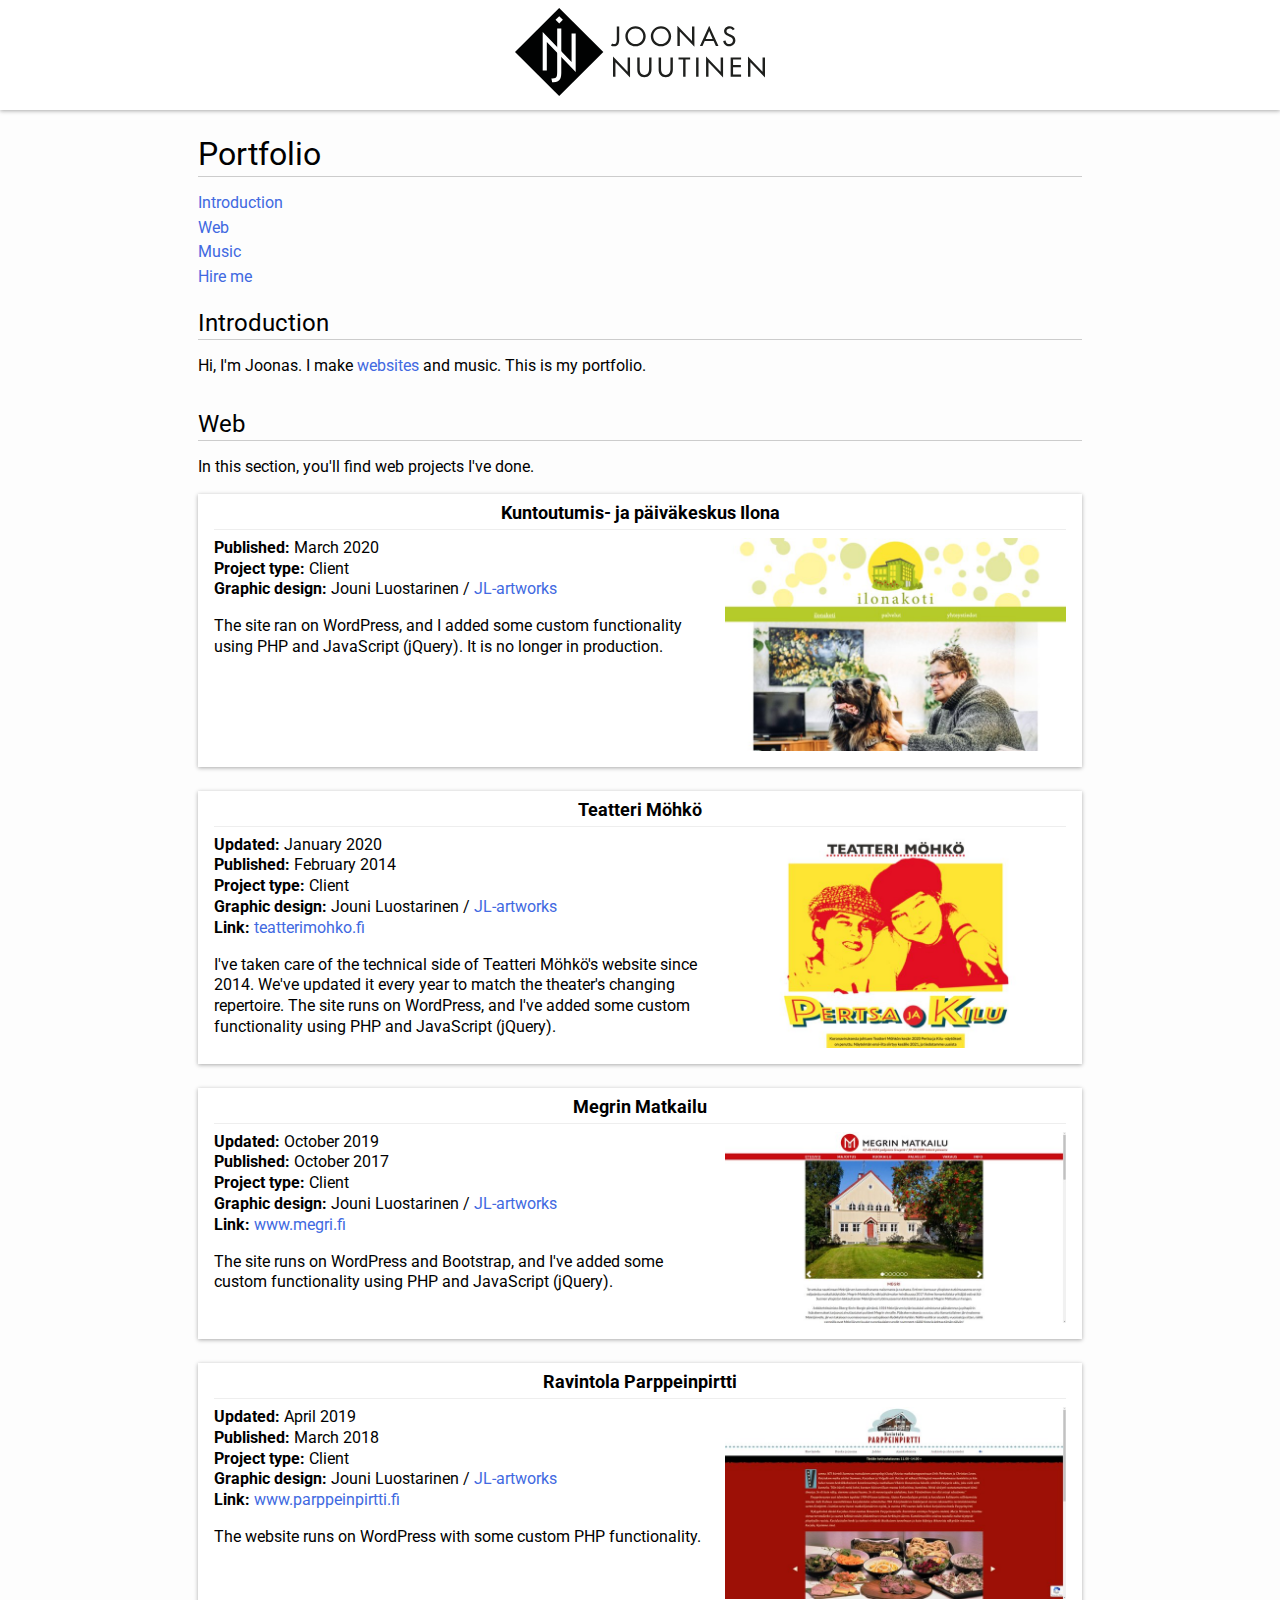
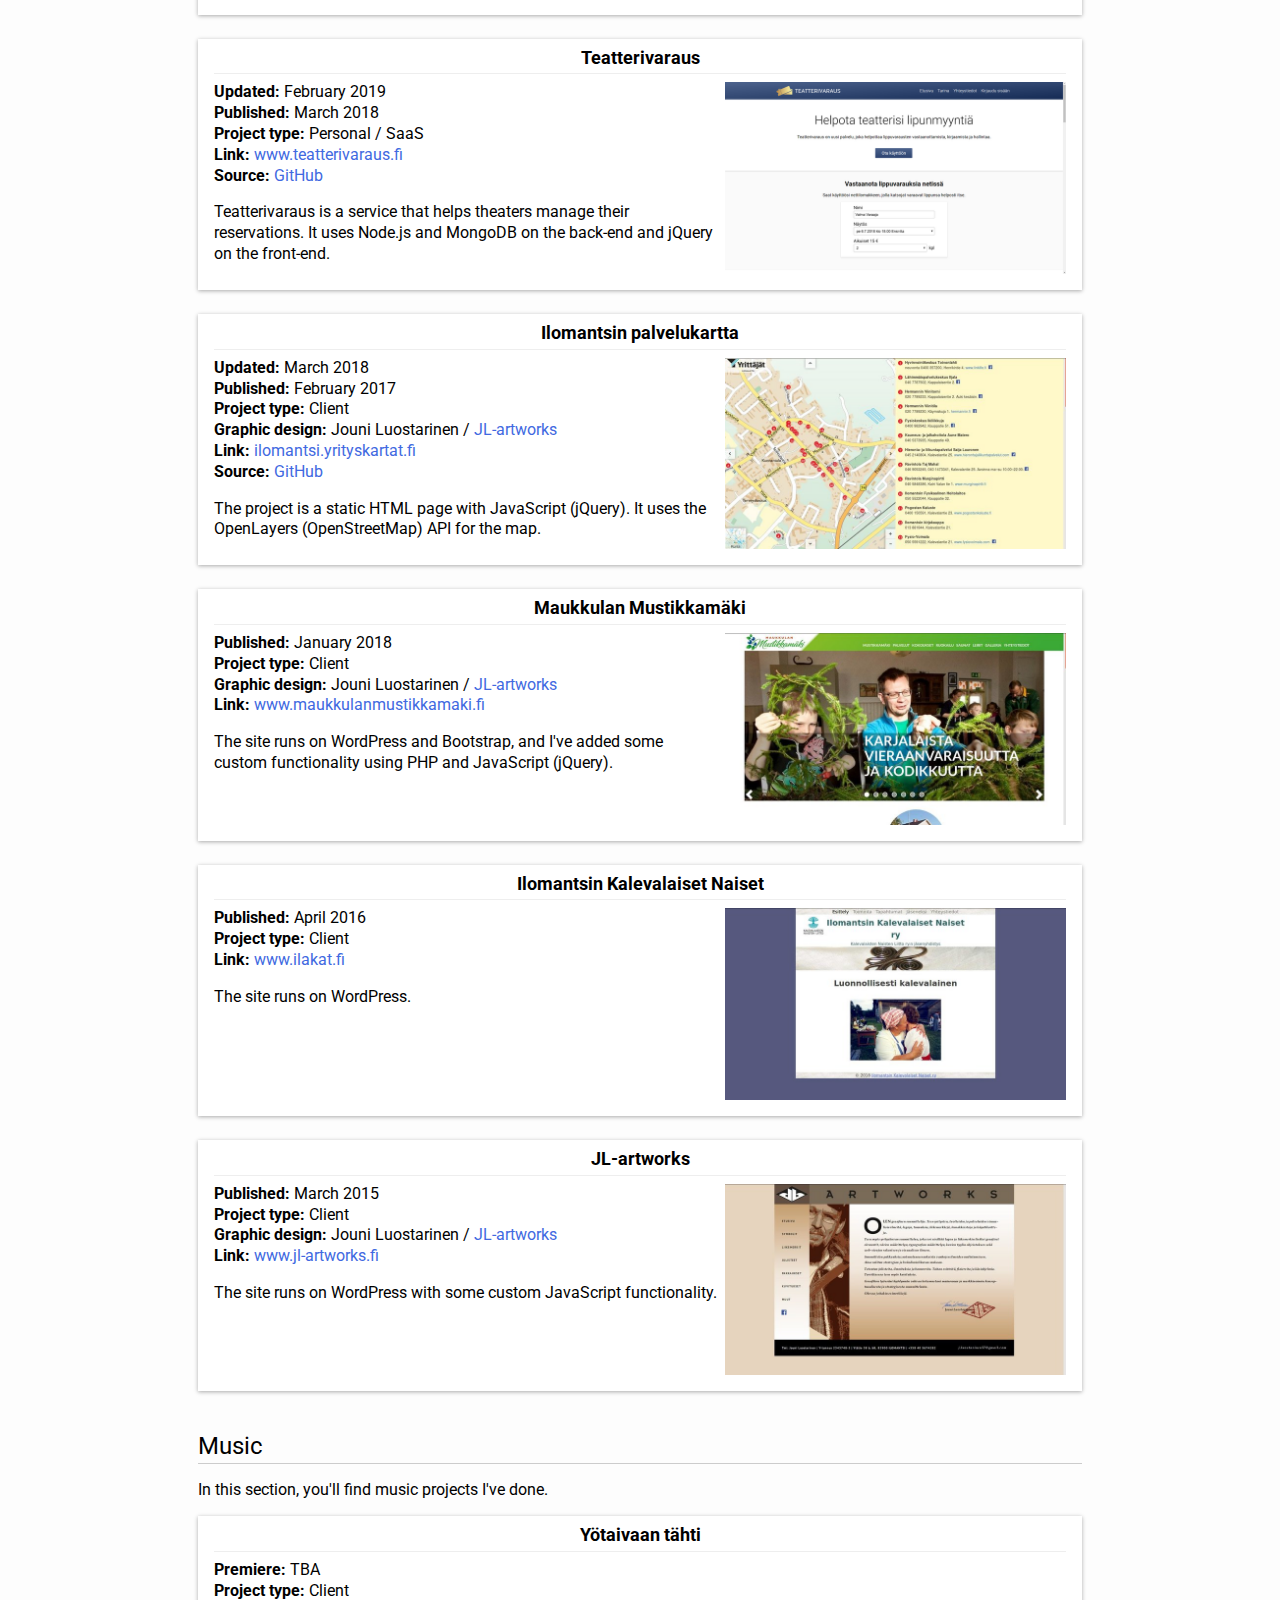
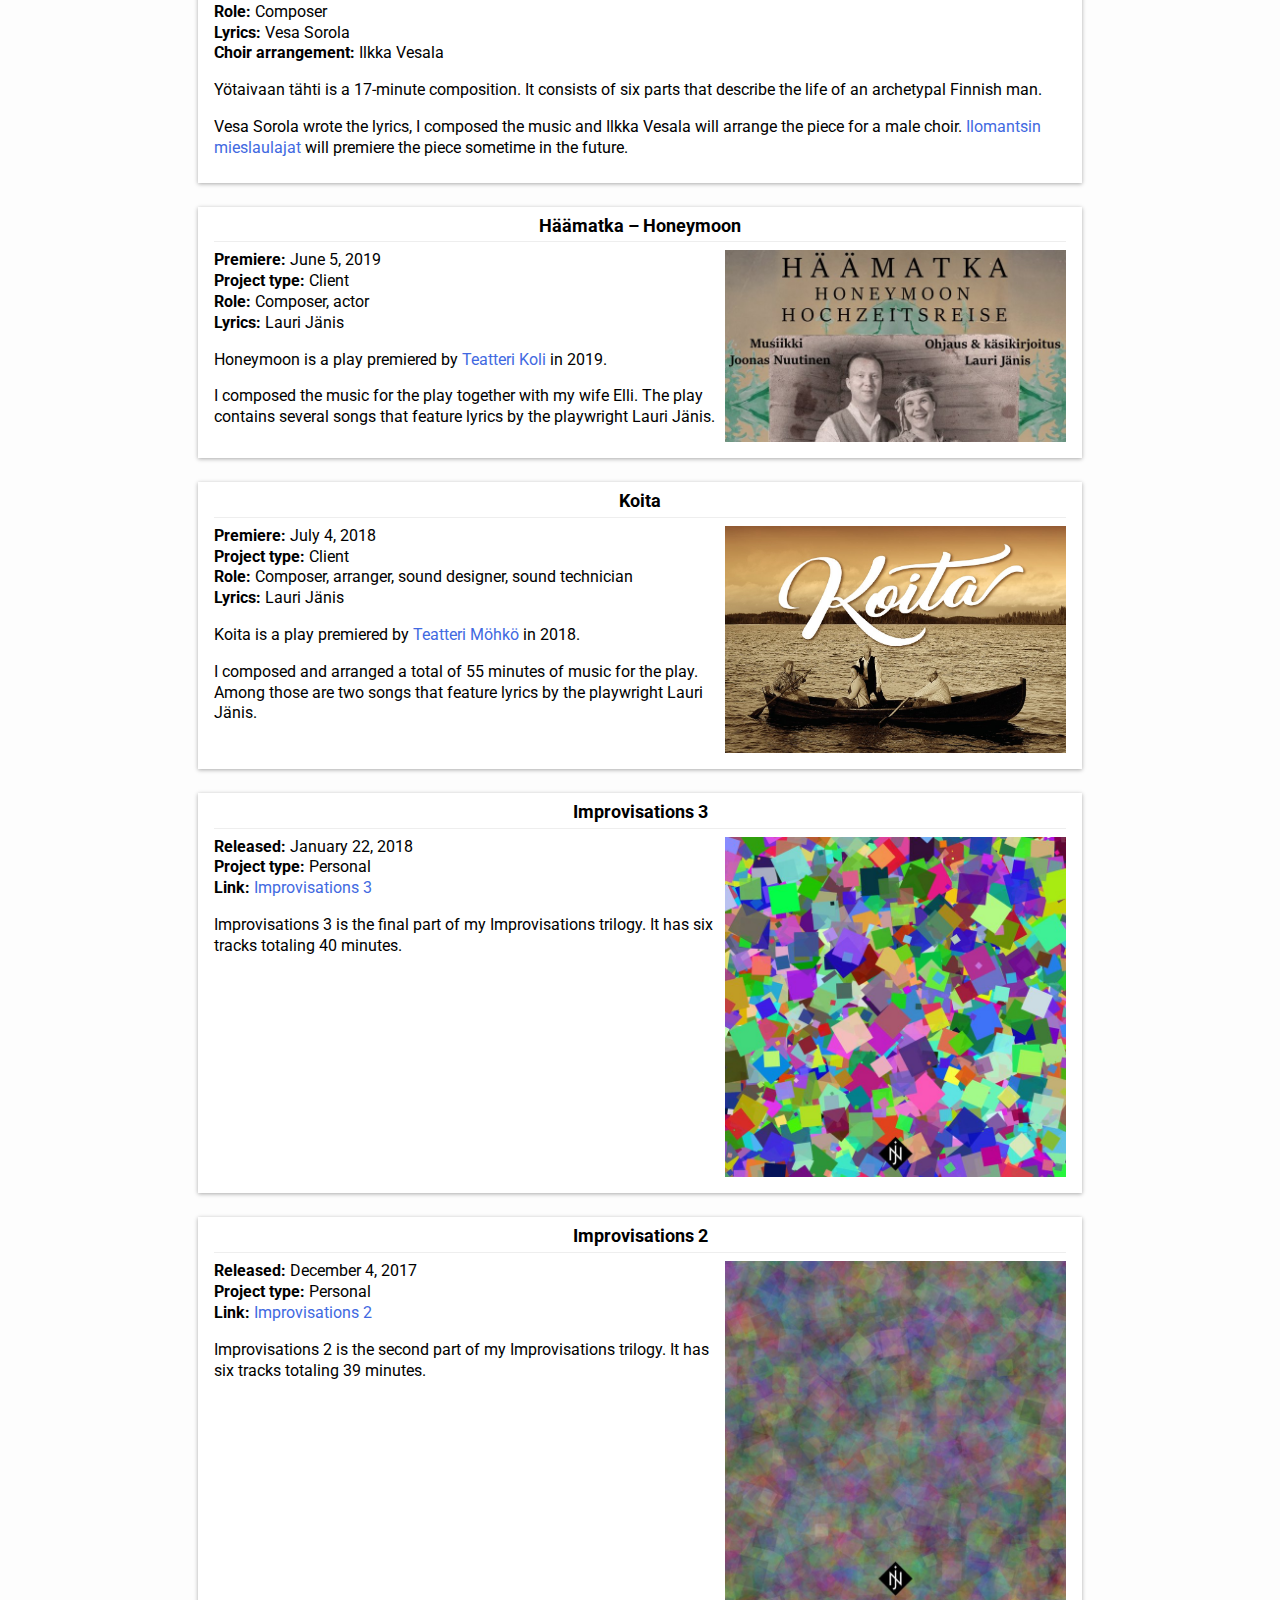
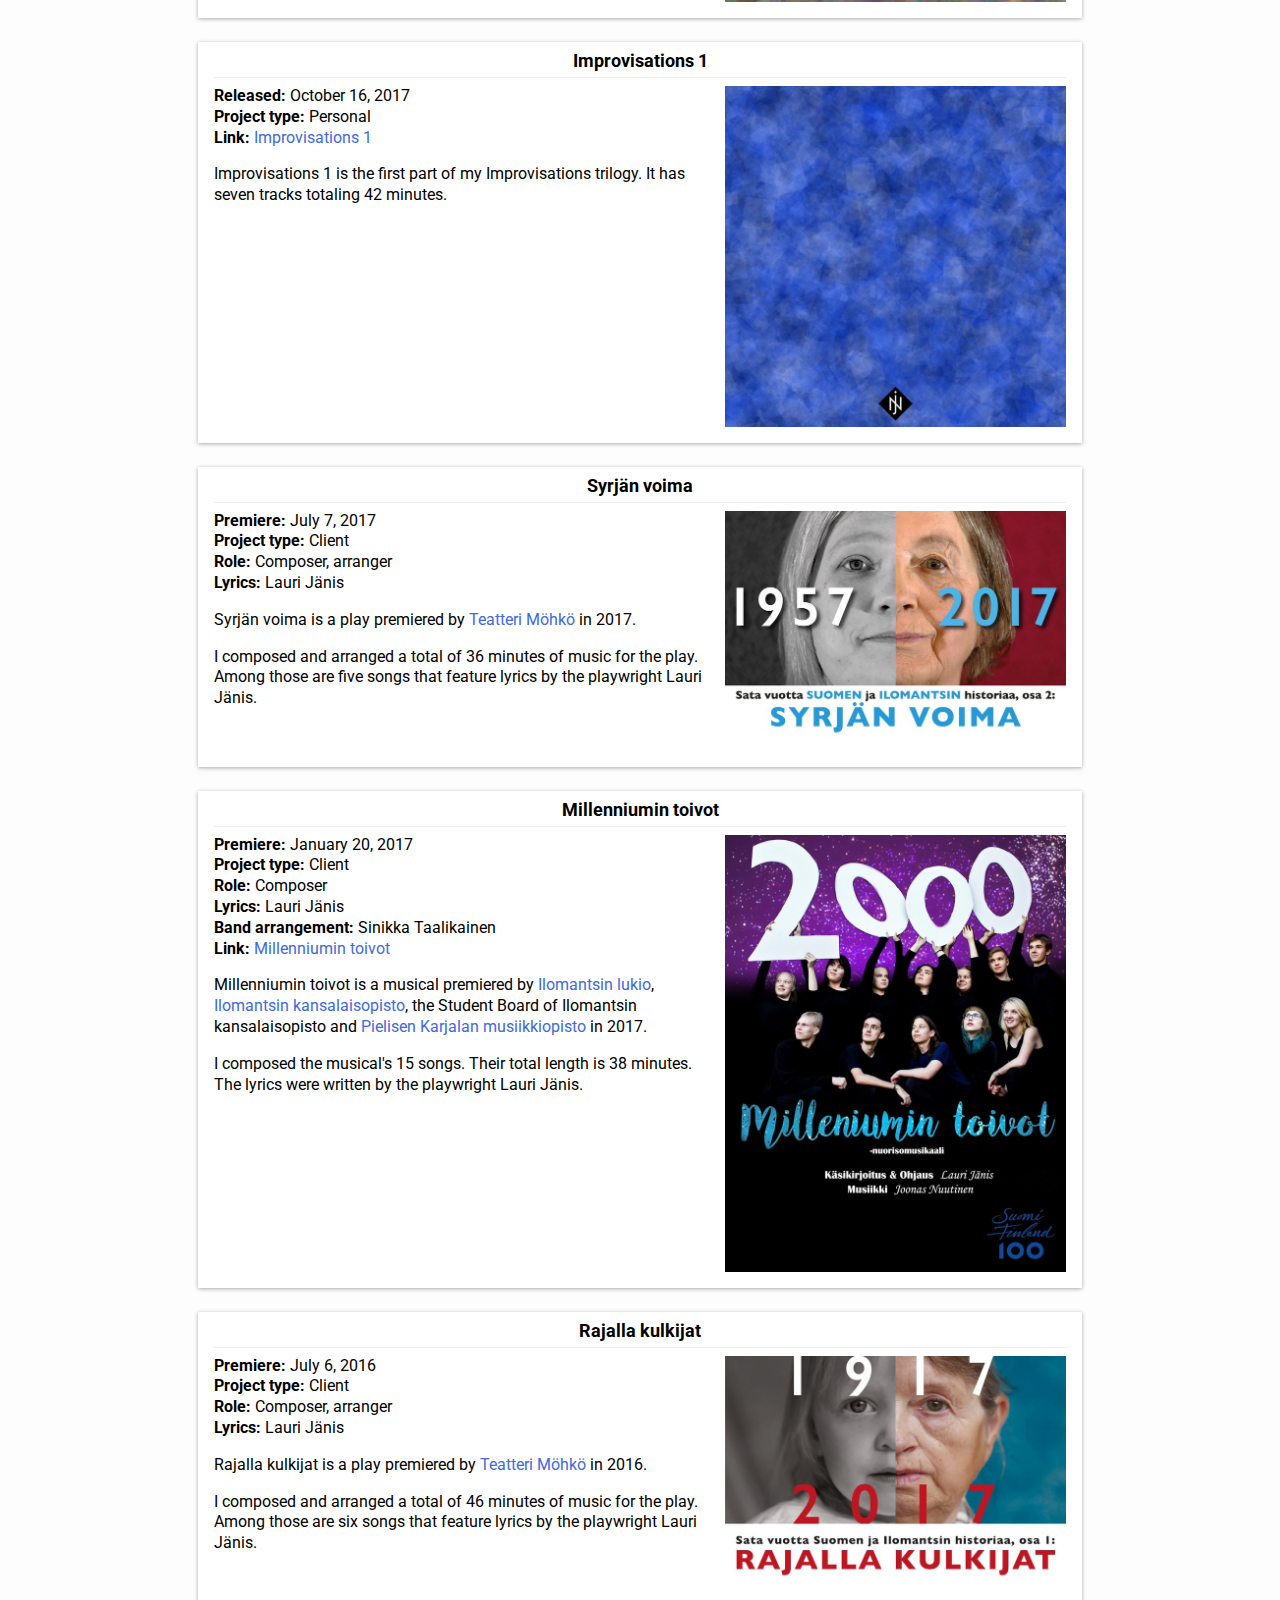
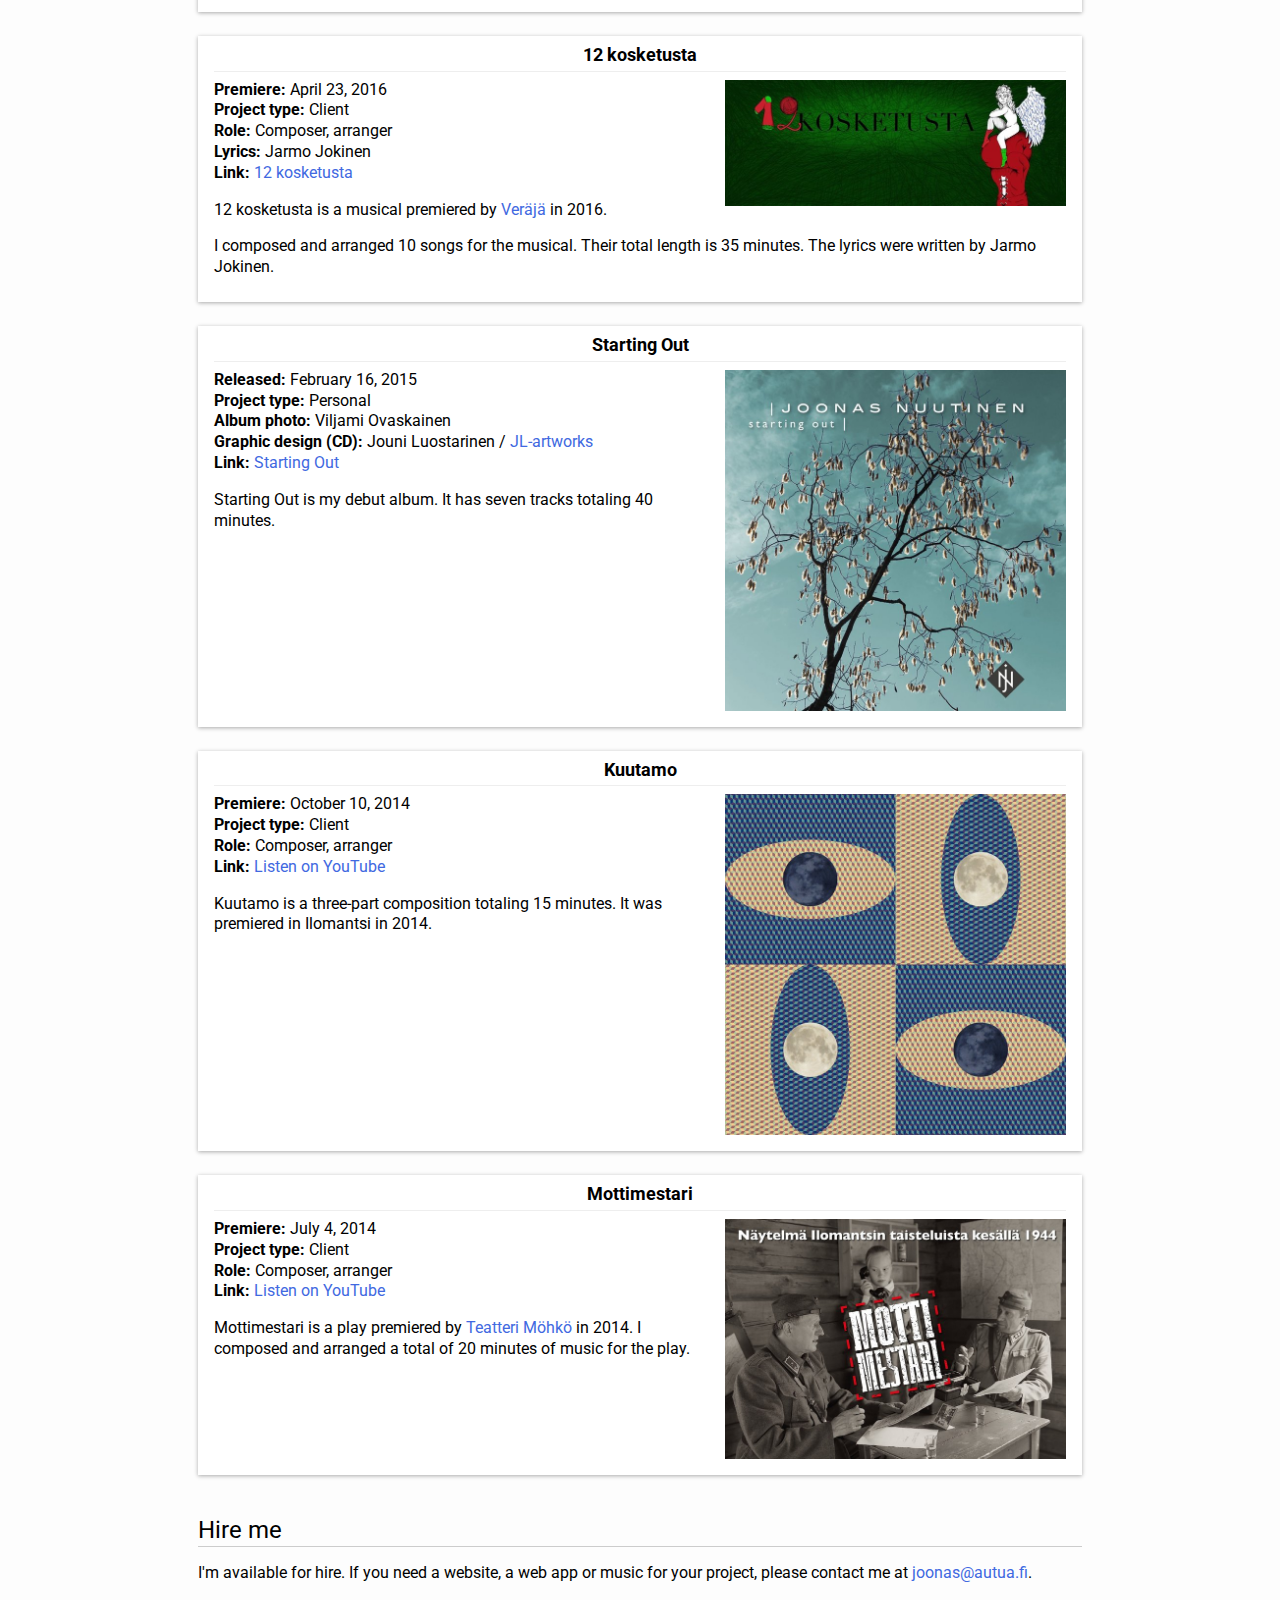
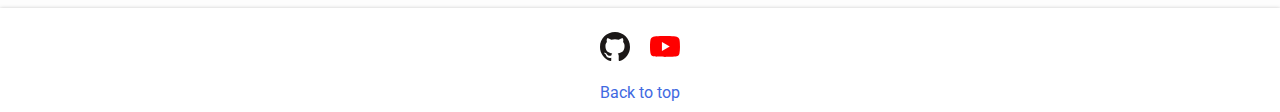
<file: public/index.html>
<!DOCTYPE html>
<html lang="en">
  
  <head>
    <meta charset="utf-8">
    <meta name="viewport" content="width=device-width, initial-scale=1.0">
    <title>Joonas Nuutinen - Portfolio</title>
    
    <link rel="apple-touch-icon" sizes="57x57" href="apple-icon-57x57.png">
    <link rel="apple-touch-icon" sizes="60x60" href="apple-icon-60x60.png">
    <link rel="apple-touch-icon" sizes="72x72" href="apple-icon-72x72.png">
    <link rel="apple-touch-icon" sizes="76x76" href="apple-icon-76x76.png">
    <link rel="apple-touch-icon" sizes="114x114" href="apple-icon-114x114.png">
    <link rel="apple-touch-icon" sizes="120x120" href="apple-icon-120x120.png">
    <link rel="apple-touch-icon" sizes="144x144" href="apple-icon-144x144.png">
    <link rel="apple-touch-icon" sizes="152x152" href="apple-icon-152x152.png">
    <link rel="apple-touch-icon" sizes="180x180" href="apple-icon-180x180.png">
    <link rel="icon" type="image/png" sizes="192x192"  href="android-icon-192x192.png">
    <link rel="icon" type="image/png" sizes="32x32" href="favicon-32x32.png">
    <link rel="icon" type="image/png" sizes="96x96" href="favicon-96x96.png">
    <link rel="icon" type="image/png" sizes="16x16" href="favicon-16x16.png">
    <link rel="manifest" href="manifest.json">
    <meta name="msapplication-TileColor" content="#ffffff">
    <meta name="msapplication-TileImage" content="ms-icon-144x144.png">
    <meta name="theme-color" content="#ffffff">
    
    <link href="https://fonts.googleapis.com/css?family=Roboto:400,700" rel="stylesheet">
    <link rel="stylesheet" type="text/css" href="assets/css/style.css">
  </head>
  
  <body id="top" class="page">   
    
    <!-- Header -->
    
    <header class="header">
      <div class="logo-container">
        <img class="site-logo" width="300" src="assets/images/jn-logo.svg" alt="The Joonas Nuutinen logo">
      </div>
    </header>
    
    <div class="content">
    
      <!-- Title & navigation -->
      
      <section class="section">
        <h1 class="page-title">Portfolio</h1>
          
        <nav class="page-nav">
          <ul class="page-nav__list">
            <li class="page-nav__item">
              <a class="page-nav__link" href="#introduction">Introduction</a>
            </li>
            
            <li class="page-nav__item">
              <a class="page-nav__link" href="#web">Web</a>
            </li>
            
            <li class="page-nav__item">
              <a class="page-nav__link" href="#music">Music</a>
            </li>
            
            <li class="page-nav__item">
              <a class="page-nav__link" href="#hire-me">Hire me</a>
            </li>
          </ul>
        </nav>
      </section>
      
      <!-- Introduction -->
      
      <section class="section" id="introduction">
        <h2 class="section__title">Introduction</h2>
        
        <p>Hi, I'm Joonas. I make <a href="https://autua.fi" target="_blank">websites</a> and music. This is my portfolio.</p>
      </section>
      
      <!-- Web -->

      <section class="section" id="web">
        <h2 class="section__title">Web</h2>

        <p>In this section, you'll find web projects I've done.</p>

        <section class="project">
          <h3 class="project__title">Kuntoutumis- ja päiväkeskus Ilona</h3>

          <a href="https://ilonakoti.fi/" target="_blank"><img class="project__image" src="assets/images/ilonakoti.jpg" alt="Screenshot of the website ilonakoti.fi"></a>

          <p>
            <b>Published:</b> March 2020<br>
            <b>Project type:</b> Client<br>
            <b>Graphic design:</b> Jouni Luostarinen / <a href="http://www.jl-artworks.fi" target="_blank">JL-artworks</a><br>
          </p>

          <p>The site ran on WordPress, and I added some custom functionality using PHP and JavaScript (jQuery). It is no longer in production.</p>

        </section>

        <section class="project">
          <h3 class="project__title">Teatteri Möhkö</h3>

          <a href="http://teatterimohko.fi/" target="_blank"><img class="project__image" src="assets/images/teatterimohko-2020.jpg" alt="Screenshot of the website teatterimohko.fi"></a>

          <p>
            <b>Updated:</b> January 2020<br>
            <b>Published:</b> February 2014<br>
            <b>Project type:</b> Client<br>
            <b>Graphic design:</b> Jouni Luostarinen / <a href="http://www.jl-artworks.fi" target="_blank">JL-artworks</a><br>
            <b>Link:</b> <a href="http://teatterimohko.fi/" target="_blank">teatterimohko.fi</a>
          </p>
          
          <p>I've taken care of the technical side of Teatteri Möhkö's website since 2014. We've updated it every year to match the theater's changing repertoire. The site runs on WordPress, and I've added some custom functionality using PHP and JavaScript (jQuery).</p> 

        </section>
        
        <section class="project">
          <h3 class="project__title">Megrin Matkailu</h3>

          <a href="http://www.megri.fi/" target="_blank"><img class="project__image" src="assets/images/megri-2019.jpg" alt="Screenshot of the website www.megri.fi"></a>

          <p>
            <b>Updated:</b> October 2019<br>
            <b>Published:</b> October 2017<br>
            <b>Project type:</b> Client<br>
            <b>Graphic design:</b> Jouni Luostarinen / <a href="http://www.jl-artworks.fi" target="_blank">JL-artworks</a><br>
            <b>Link:</b> <a href="http://www.megri.fi/" target="_blank">www.megri.fi</a>
          </p>
          
          <p>The site runs on WordPress and Bootstrap, and I've added some custom functionality using PHP and JavaScript (jQuery).</p> 

        </section>

        <section class="project">
          <h3 class="project__title">Ravintola Parppeinpirtti</h3>

          <a href="https://www.parppeinpirtti.fi/" target="_blank"><img class="project__image" src="assets/images/parppeinpirtti-2019.jpg" alt="Screenshot of the website www.parppeinpirtti.fi"></a>

          <p>
            <b>Updated:</b> April 2019<br>
            <b>Published:</b> March 2018<br>
            <b>Project type:</b> Client<br>
            <b>Graphic design:</b> Jouni Luostarinen / <a href="http://www.jl-artworks.fi" target="_blank">JL-artworks</a><br>
            <b>Link:</b> <a href="https://www.parppeinpirtti.fi/" target="_blank">www.parppeinpirtti.fi</a>
          </p>
          
          <p>The website runs on WordPress with some custom PHP functionality.</p> 

        </section>

        <section class="project">
          <h3 class="project__title">Teatterivaraus</h3>

          <a href="https://www.teatterivaraus.fi" target="_blank"><img class="project__image" src="assets/images/teatterivaraus.png" alt="Screenshot of the website www.teatterivaraus.fi"></a>

          <p>
            <b>Updated:</b> February 2019<br>
            <b>Published:</b> March 2018<br>
            <b>Project type:</b> Personal / SaaS<br>
            <b>Link:</b> <a href="https://www.teatterivaraus.fi" target="_blank">www.teatterivaraus.fi</a><br>
            <b>Source:</b> <a href="https://github.com/joonasnuutinen/teatterivaraus" target="_blank">GitHub</a>
          </p>
          
          <p>Teatterivaraus is a service that helps theaters manage their reservations. It uses Node.js and MongoDB on the back-end and jQuery on the front-end.</p> 

        </section>
        
        <section class="project">
          <h3 class="project__title">Ilomantsin palvelukartta</h3>

          <a href="http://ilomantsi.yrityskartat.fi" target="_blank"><img class="project__image" src="assets/images/yrityskartat.jpg" alt="Screenshot of the website ilomantsi.yrityskartat.fi"></a>

          <p>
          <b>Updated:</b> March 2018<br>
          <b>Published:</b> February 2017<br>
          <b>Project type:</b> Client<br>
          <b>Graphic design:</b> Jouni Luostarinen / <a href="http://www.jl-artworks.fi" target="_blank">JL-artworks</a><br>
          <b>Link:</b> <a href="http://ilomantsi.yrityskartat.fi/" target="_blank">ilomantsi.yrityskartat.fi</a><br>
          <b>Source:</b> <a href="https://github.com/joonasnuutinen/kuntakartta" target="_blank">GitHub</a>
          </p>
          
          <p>The project is a static HTML page with JavaScript (jQuery). It uses the OpenLayers (OpenStreetMap) API for the map.</p>

        </section>
        
        <section class="project">
          <h3 class="project__title">Maukkulan Mustikkamäki</h3>

          <a href="http://www.maukkulanmustikkamaki.fi/" target="_blank"><img class="project__image" src="assets/images/maukkulanmustikkamaki.jpg" alt="Screenshot of the website www.maukkulanmustikkamaki.fi"></a>

          <p>
          <b>Published:</b> January 2018<br>
          <b>Project type:</b> Client<br>
          <b>Graphic design:</b> Jouni Luostarinen / <a href="http://www.jl-artworks.fi" target="_blank">JL-artworks</a><br>
          <b>Link:</b> <a href="http://www.maukkulanmustikkamaki.fi/" target="_blank">www.maukkulanmustikkamaki.fi</a>
          </p>
          
          <p>The site runs on WordPress and Bootstrap, and I've added some custom functionality using PHP and JavaScript (jQuery).</p> 
        </section>

        <section class="project">
          <h3 class="project__title">Ilomantsin Kalevalaiset Naiset</h3>

          <a href="http://www.ilakat.fi/" target="_blank"><img class="project__image" src="assets/images/ilakat.jpg" alt="Screenshot of the website www.ilakat.fi"></a>

          <p>
            <b>Published:</b> April 2016<br>
            <b>Project type:</b> Client<br>
            <b>Link:</b> <a href="http://www.ilakat.fi/" target="_blank">www.ilakat.fi</a>
          </p>
          
          <p>The site runs on WordPress.</p> 

        </section>

        <section class="project">
          <h3 class="project__title">JL-artworks</h3>

          <a href="http://www.jl-artworks.fi/" target="_blank"><img class="project__image" src="assets/images/jl-artworks.jpg" alt="Screenshot of the website www.jl-artworks.fi"></a>

          <p>
            <b>Published:</b> March 2015<br>
            <b>Project type:</b> Client<br>
            <b>Graphic design:</b> Jouni Luostarinen / <a href="http://www.jl-artworks.fi" target="_blank">JL-artworks</a><br>
            <b>Link:</b> <a href="http://www.jl-artworks.fi/" target="_blank">www.jl-artworks.fi</a>
          </p>
          
          <p>The site runs on WordPress with some custom JavaScript functionality.</p>

        </section>
      </section>
      
      <!-- Music -->

      <section class="section" id="music">
        <h2 class="section__title">Music</h2>
        
        <p>In this section, you'll find music projects I've done.</p>

        <section class="project">
          <h3 class="project__title">Yötaivaan tähti</h3>

          <p>
          <b>Premiere:</b> TBA<br>
          <b>Project type:</b> Client<br>
          <b>Role:</b> Composer<br>
          <b>Lyrics:</b> Vesa Sorola<br>
          <b>Choir arrangement:</b> Ilkka Vesala<br>
          </p>

          <p>Yötaivaan tähti is a 17-minute composition. It consists of six parts that describe the life of an archetypal Finnish man.</p>
          
          <p>Vesa Sorola wrote the lyrics, I composed the music and Ilkka Vesala will arrange the piece for a male choir. <a href="https://www.facebook.com/ilomantsinmieslaulajat/" target="_blank">Ilomantsin mieslaulajat</a> will premiere the piece sometime in the future.</p>

        </section>

        <section class="project">
          <h3 class="project__title">Häämatka – Honeymoon</h3>
          
          <img class="project__image" src="assets/images/haamatka.jpg" alt="Flyer of Honeymoon">

          <p>
          <b>Premiere:</b> June 5, 2019<br>
          <b>Project type:</b> Client<br>
          <b>Role:</b> Composer, actor<br>
          <b>Lyrics:</b> Lauri Jänis
          </p>

          <p>Honeymoon is a play premiered by <a href="https://www.koli.fi/teatteri" target="_blank">Teatteri Koli</a> in 2019.</p>
          
          <p>I composed the music for the play together with my wife Elli. The play contains several songs that feature lyrics by the playwright Lauri Jänis.</p>
        </section>
        
        <!-- Koita -->
        
        <section class="project">
          <h3 class="project__title">Koita</h3>
          
          <img class="project__image" src="assets/images/koita.jpg" alt="Flyer of Koita">

          <p>
          <b>Premiere:</b> July 4, 2018<br>
          <b>Project type:</b> Client<br>
          <b>Role:</b> Composer, arranger, sound designer, sound technician<br>
          <b>Lyrics:</b> Lauri Jänis
          </p>

          <p>Koita is a play premiered by <a href="http://teatterimohko.fi" target="_blank">Teatteri Möhkö</a> in 2018.</p>
          
          <p>I composed and arranged a total of 55 minutes of music for the play. Among those are two songs that feature lyrics by the playwright Lauri Jänis.</p>
        </section>

        <!-- Improvisations 3 -->
        
        <section class="project">
          <h3 class="project__title">Improvisations 3</h3>

          <a href="http://www.joonasnuutinen.com/music/improvisations-3/" target="_blank"><img class="project__image" src="assets/images/improvisations-3.jpg" alt="Album art of Improvisations 3"></a>

          <p>
          <b>Released:</b> January 22, 2018<br>
          <b>Project type:</b> Personal<br>
          <b>Link:</b> <a href="http://www.joonasnuutinen.com/music/improvisations-3/" target="_blank">Improvisations 3</a>
          </p>
          
          <p>Improvisations 3 is the final part of my Improvisations trilogy. It has six tracks totaling 40 minutes.</p>

        </section>
        
        <!-- Improvisations 2 -->
        
        <section class="project">
          <h3 class="project__title">Improvisations 2</h3>

          <a href="http://www.joonasnuutinen.com/music/improvisations-2/" target="_blank"><img class="project__image" src="assets/images/improvisations-2.jpg" alt="Album art of Improvisations 2"></a>

          <p>
          <b>Released:</b> December 4, 2017<br>
          <b>Project type:</b> Personal<br>
          <b>Link:</b> <a href="http://www.joonasnuutinen.com/music/improvisations-2/" target="_blank">Improvisations 2</a>
          </p>
          
          <p>Improvisations 2 is the second part of my Improvisations trilogy. It has six tracks totaling 39 minutes.</p>

        </section>

        <!-- Improvisations 1 -->
        
        <section class="project">
          <h3 class="project__title">Improvisations 1</h3>

          <a href="http://www.joonasnuutinen.com/music/improvisations-1/" target="_blank"><img class="project__image" src="assets/images/improvisations-1.jpg" alt="Album art of Improvisations 1"></a>

          <p>
          <b>Released:</b> October 16, 2017<br>
          <b>Project type:</b> Personal<br>
          <b>Link:</b> <a href="http://www.joonasnuutinen.com/music/improvisations-1/" target="_blank">Improvisations 1</a>
          </p>
          
          <p>Improvisations 1 is the first part of my Improvisations trilogy. It has seven tracks totaling 42 minutes.</p>

        </section>
        
        <!-- Syrjän voima -->
        
        <section class="project">
          <h3 class="project__title">Syrjän voima</h3>
          
          <img class="project__image" src="assets/images/syrjan-voima.jpg" alt="Flyer of Syrjän voima">

          <p>
          <b>Premiere:</b> July 7, 2017<br>
          <b>Project type:</b> Client<br>
          <b>Role:</b> Composer, arranger<br>
          <b>Lyrics:</b> Lauri Jänis
          </p>

          <p>Syrjän voima is a play premiered by <a href="http://teatterimohko.fi" target="_blank">Teatteri Möhkö</a> in 2017.</p>
          
          <p>I composed and arranged a total of 36 minutes of music for the play. Among those are five songs that feature lyrics by the playwright Lauri Jänis.</p>
          
        </section>
        
        <!-- Millenniumin toivot -->
        
        <section class="project">
          <h3 class="project__title">Millenniumin toivot</h3>
          
          <a href="http://milleniumintoivot.blogspot.fi/p/milleniumin-toivot.html" target="_blank"><img class="project__image" src="assets/images/millenniumin-toivot.jpg" alt="Flyer of Millenniumin toivot"></a>

          <p>
          <b>Premiere:</b> January 20, 2017<br>
          <b>Project type:</b> Client<br>
          <b>Role:</b> Composer<br>
          <b>Lyrics:</b> Lauri Jänis<br>
          <b>Band arrangement:</b> Sinikka Taalikainen<br>
          <b>Link:</b> <a href="http://milleniumintoivot.blogspot.fi/p/milleniumin-toivot.html" target="_blank">Millenniumin toivot</a>
          </p>

          <p>Millenniumin toivot is a musical premiered by <a href="http://www.ilomantsi.fi/lukio" target="_blank">Ilomantsin lukio</a>, <a href="http://www.ilomantsi.fi/kansalaisopisto" target="_blank">Ilomantsin kansalaisopisto</a>, the Student Board of Ilomantsin kansalaisopisto and <a href="http://www.lieksa.fi/musiikkiopisto" target="_blank">Pielisen Karjalan musiikkiopisto</a> in 2017.</p>
          
          <p>I composed the musical's 15 songs. Their total length is 38 minutes. The lyrics were written by the playwright Lauri Jänis.</p>
          
        </section>
        
        <!-- Rajalla kulkijat -->
        
        <section class="project">
          <h3 class="project__title">Rajalla kulkijat</h3>
          
          <img class="project__image" src="assets/images/rajalla-kulkijat.jpg" alt="Flyer of Rajalla kulkijat">

          <p>
          <b>Premiere:</b> July 6, 2016<br>
          <b>Project type:</b> Client<br>
          <b>Role:</b> Composer, arranger<br>
          <b>Lyrics:</b> Lauri Jänis
          </p>

          <p>Rajalla kulkijat is a play premiered by <a href="http://teatterimohko.fi" target="_blank">Teatteri Möhkö</a> in 2016.</p>
          
          <p>I composed and arranged a total of 46 minutes of music for the play. Among those are six songs that feature lyrics by the playwright Lauri Jänis.</p>
          
        </section>
        
        <!-- 12 kosketusta -->
        
        <section class="project">
          <h3 class="project__title">12 kosketusta</h3>
          
          <a href="https://12kosketusta.webnode.com/" target="_blank"><img class="project__image" src="assets/images/12-kosketusta.jpg" width="851" height="315" alt="Flyer of 12 kosketusta"></a>

          <p>
          <b>Premiere:</b> April 23, 2016<br>
          <b>Project type:</b> Client<br>
          <b>Role:</b> Composer, arranger<br>
          <b>Lyrics:</b> Jarmo Jokinen<br>
          <b>Link:</b> <a href="https://12kosketusta.webnode.com/" target="_blank">12 kosketusta</a>
          </p>

          <p>12 kosketusta is a musical premiered by <a href="http://www.veraja.net/" target="_blank">Veräjä</a> in 2016.</p>
          
          <p>I composed and arranged 10 songs for the musical. Their total length is 35 minutes. The lyrics were written by Jarmo Jokinen.</p>
          
        </section>
        
        <!-- Starting Out -->
        
        <section class="project">
          <h3 class="project__title">Starting Out</h3>

          <a href="http://www.joonasnuutinen.com/music/starting-out/" target="_blank"><img class="project__image" src="assets/images/starting-out.jpg" width="1080" height="1080" alt="Album art of Starting Out"></a>

          <p>
          <b>Released:</b> February 16, 2015<br>
          <b>Project type:</b> Personal<br>
          <b>Album photo:</b> Viljami Ovaskainen<br>
          <b>Graphic design (CD):</b> Jouni Luostarinen / <a href="http://www.jl-artworks.fi" target="_blank">JL-artworks</a><br>
          <b>Link:</b> <a href="http://www.joonasnuutinen.com/music/starting-out/" target="_blank">Starting Out</a>
          </p>
          
          <p>Starting Out is my debut album. It has seven tracks totaling 40 minutes.</p>

        </section>
        
        <!-- Kuutamo -->
        
        <section class="project">
          <h3 class="project__title">Kuutamo</h3>

          <a href="https://www.youtube.com/playlist?list=PLH51YiuNrWc8setDlL2NLE7hWhgq-3ZLT" target="_blank"><img class="project__image" src="assets/images/kuutamo.jpg" alt="Album art of Kuutamo"></a>

          <p>
          <b>Premiere:</b> October 10, 2014<br>
          <b>Project type:</b> Client<br>
          <b>Role:</b> Composer, arranger<br>
          <b>Link:</b> <a href="https://www.youtube.com/playlist?list=PLH51YiuNrWc8setDlL2NLE7hWhgq-3ZLT" target="_blank">Listen on YouTube</a>
          </p>
          
          <p>Kuutamo is a three-part composition totaling 15 minutes. It was premiered in Ilomantsi in 2014.</p>

        </section>
        
        <!-- Mottimestari -->
        
        <section class="project">
          <h3 class="project__title">Mottimestari</h3>
          
          <img class="project__image" src="assets/images/mottimestari.jpg" alt="Flyer of Mottimestari">

          <p>
          <b>Premiere:</b> July 4, 2014<br>
          <b>Project type:</b> Client<br>
          <b>Role:</b> Composer, arranger<br>
          <b>Link:</b> <a href="https://www.youtube.com/playlist?list=PLH51YiuNrWc_0IYhMjdjRQexP6ohtDvLg" target="_blank">Listen on YouTube</a>
          </p>

          <p>Mottimestari is a play premiered by <a href="http://teatterimohko.fi" target="_blank">Teatteri Möhkö</a> in 2014. I composed and arranged a total of 20 minutes of music for the play.</p>
          
        </section>

      </section>
      
      <!-- Hire me -->

      <section class="section" id="hire-me">
        <h2 class="section__title">Hire me</h2>
        
        <p>I'm available for hire. If you need a website, a web app or music for your project, please contact me at <a href="mailto:joonas@autua.fi">joonas@autua.fi</a>.</p>
      </section>
    
    </div>
    
    <!-- Footer -->
    
    <footer class="footer">
      <div class="footer__content">
        <ul class="social-media">
          <li class="social-media__item">
            <a class="social-media__link" href="https://github.com/joonasnuutinen" target="_blank" title="View my GitHub profile">
              <img class="social-media__logo" width="30" height="30" src="assets/images/github-logo.svg" alt="Github logo">
            </a>
          </li>
          
          <li class="social-media__item">
            <a class="social-media__link" href="https://www.youtube.com/JoonasNuutinen" target="_blank" title="View my YouTube profile">
              <img class="social-media__logo" width="30" height="30" src="assets/images/yt-logo.svg" alt="YouTube logo">
            </a>
          </li>
        </ul>
      
        <a class="footer__top-link" href="#top">Back to top</a>
      </div>
    </footer>
  
  </body>

</html>
</file>
<file: assets/css/style.css>
/* Joonas Nuutinen - Portfolio
 * assets/css/style.css
 *
 * The main style file.
 */

/*
  ============================================================================
  # Page
  ============================================================================
*/

* {
  box-sizing: border-box;
}

.page {
  margin: 0;
  font-family: 'Roboto', sans-serif;
  line-height: 1.3;
  background: #fefefe;
  background: #fdfdfd;
}

a,
a:visited {
  color: royalblue;
}

a {
  text-decoration: none;
}

a:hover {
  text-decoration: underline;
}

p {
  margin: 0 0 1rem 0;
}

/*
  ============================================================================
  # Header
  ============================================================================
*/

.header {
  background: white;
  box-shadow: 0 1px 4px #aaa;
}

.logo-container {
  max-width: 900px;
  margin: 0 auto;
  padding: .5rem;
  text-align: center;
}

.site-logo {
  width: 100%;
  height: auto;
  max-width: 250px;
}

/*
  ============================================================================
  # Title & navigation
  ============================================================================
*/

.page-title {
  margin: 1rem 0;
  font-size: 2rem;
  font-weight: normal;
  border-bottom: 1px solid #ccc;
}

.page-nav__list {
  margin: 0;
  padding: 0;
  list-style-type: none;
}

.page-nav__item {
  margin-bottom: .25em;
}

/*
  ============================================================================
  # Content
  ============================================================================
*/

.content {
  max-width: 900px;
  margin: 0 auto;
}

/*
  ============================================================================
  # Section
  ============================================================================
*/

.section {
  padding: .5rem;
}

.section__title {
  margin: 0 0 1rem 0;
  font-size: 1.5rem;
  font-weight: normal;
  border-bottom: 1px solid #ccc;
}

/*
  ============================================================================
  # Project
  ============================================================================
*/

.project {
  clear: both;
  padding: .5rem;
  margin-bottom: 1.5rem;
  box-shadow: 0 1px 4px #aaa;
  background: white;
  *zoom: 1;
}

.project:before,
.project:after {
  content: "";
  display: table;
}

.project:after {
  clear: both;
}

.project__title {
  margin: 0 0 .5rem;
  font-size: 1.1rem;
  font-weight: bold;
  text-align: center;
  border-bottom: 1px solid #eee;
  padding-bottom: .25rem;
}

.project__image {
  width: 100%;
  display: block;
  margin-left: auto;
  margin-right: auto;
  height: auto;
  margin-bottom: 1rem;
}

/*
  ============================================================================
  # Footer
  ============================================================================
*/

.footer {
  position: relative;
  padding: .5rem 0;
  background: white;
  box-shadow: 0 1px 4px #aaa;
}

.footer__content {
  max-width: 900px;
  margin: 0 auto;
  padding: 0 .5rem;
  text-align: center;
}

.social-media {
  display: flex;
  justify-content: center;
  align-items: center;
  margin: 1rem 0;
  padding: 0;
  list-style-type: none;
}

.social-media__item {
  margin: 0 10px;
}

.social-media__logo {
  width: 30px;
  height: auto;
}

/*
  ============================================================================
  # Medium screens
  ============================================================================
*/

@media screen and (min-width: 540px) {
  .project {
    padding-left: 1rem;
    padding-right: 1rem;
  }
}

/*
  ============================================================================
  # Large screens
  ============================================================================
*/

@media screen and (min-width: 760px) {  
  .project__image {
    width: 40%;
    float: right;
    margin-left: .5rem;
    margin-bottom: .5rem;
  }
}
</file>
<file: global/assets/css/style.css>
/* Joonas Nuutinen - Portfolio
 * assets/css/style.css
 *
 * The main style file.
 */

/*
  ============================================================================
  # Page
  ============================================================================
*/

* {
  box-sizing: border-box;
}

.page {
  margin: 0;
  font-family: 'Roboto', sans-serif;
  line-height: 1.3;
  background: #fefefe;
  background: #fdfdfd;
}

a,
a:visited {
  color: royalblue;
}

a {
  text-decoration: none;
}

a:hover {
  text-decoration: underline;
}

p {
  margin: 0 0 1rem 0;
}

/*
  ============================================================================
  # Header
  ============================================================================
*/

.header {
  background: white;
  box-shadow: 0 1px 4px #aaa;
}

.logo-container {
  max-width: 900px;
  margin: 0 auto;
  padding: .5rem;
  text-align: center;
}

.site-logo {
  width: 100%;
  height: auto;
  max-width: 250px;
}

/*
  ============================================================================
  # Title & navigation
  ============================================================================
*/

.page-title {
  margin: 1rem 0;
  font-size: 2rem;
  font-weight: normal;
  border-bottom: 1px solid #ccc;
}

.page-nav__list {
  margin: 0;
  padding: 0;
  list-style-type: none;
}

.page-nav__item {
  margin-bottom: .25em;
}

/*
  ============================================================================
  # Content
  ============================================================================
*/

.content {
  max-width: 900px;
  margin: 0 auto;
}

/*
  ============================================================================
  # Section
  ============================================================================
*/

.section {
  padding: .5rem;
}

.section__title {
  margin: 0 0 1rem 0;
  font-size: 1.5rem;
  font-weight: normal;
  border-bottom: 1px solid #ccc;
}

/*
  ============================================================================
  # Project
  ============================================================================
*/

.project {
  clear: both;
  padding: .5rem;
  margin-bottom: 1.5rem;
  box-shadow: 0 1px 4px #aaa;
  background: white;
  *zoom: 1;
}

.project:before,
.project:after {
  content: "";
  display: table;
}

.project:after {
  clear: both;
}

.project__title {
  margin: 0 0 .5rem;
  font-size: 1.1rem;
  font-weight: bold;
  text-align: center;
  border-bottom: 1px solid #eee;
  padding-bottom: .25rem;
}

.project__image {
  width: 100%;
  display: block;
  margin-left: auto;
  margin-right: auto;
  height: auto;
  margin-bottom: 1rem;
}

/*
  ============================================================================
  # Footer
  ============================================================================
*/

.footer {
  position: relative;
  padding: .5rem 0;
  background: white;
  box-shadow: 0 1px 4px #aaa;
}

.footer__content {
  max-width: 900px;
  margin: 0 auto;
  padding: 0 .5rem;
  text-align: center;
}

.social-media {
  display: flex;
  justify-content: center;
  align-items: center;
  margin: 1rem 0;
  padding: 0;
  list-style-type: none;
}

.social-media__item {
  margin: 0 10px;
}

.social-media__logo {
  width: 30px;
  height: auto;
}

/*
  ============================================================================
  # Medium screens
  ============================================================================
*/

@media screen and (min-width: 540px) {
  .project {
    padding-left: 1rem;
    padding-right: 1rem;
  }
}

/*
  ============================================================================
  # Large screens
  ============================================================================
*/

@media screen and (min-width: 760px) {  
  .project__image {
    width: 40%;
    float: right;
    margin-left: .5rem;
    margin-bottom: .5rem;
  }
}
</file>
<file: public/assets/css/style.css>
/* Joonas Nuutinen - Portfolio
 * assets/css/style.css
 *
 * The main style file.
 */

/*
  ============================================================================
  # Page
  ============================================================================
*/

* {
  box-sizing: border-box;
}

.page {
  margin: 0;
  font-family: 'Roboto', sans-serif;
  line-height: 1.3;
  background: #fefefe;
  background: #fdfdfd;
}

a,
a:visited {
  color: royalblue;
}

a {
  text-decoration: none;
}

a:hover {
  text-decoration: underline;
}

p {
  margin: 0 0 1rem 0;
}

/*
  ============================================================================
  # Header
  ============================================================================
*/

.header {
  background: white;
  box-shadow: 0 1px 4px #aaa;
}

.logo-container {
  max-width: 900px;
  margin: 0 auto;
  padding: .5rem;
  text-align: center;
}

.site-logo {
  width: 100%;
  height: auto;
  max-width: 250px;
}

/*
  ============================================================================
  # Title & navigation
  ============================================================================
*/

.page-title {
  margin: 1rem 0;
  font-size: 2rem;
  font-weight: normal;
  border-bottom: 1px solid #ccc;
}

.page-nav__list {
  margin: 0;
  padding: 0;
  list-style-type: none;
}

.page-nav__item {
  margin-bottom: .25em;
}

/*
  ============================================================================
  # Content
  ============================================================================
*/

.content {
  max-width: 900px;
  margin: 0 auto;
}

/*
  ============================================================================
  # Section
  ============================================================================
*/

.section {
  padding: .5rem;
}

.section__title {
  margin: 0 0 1rem 0;
  font-size: 1.5rem;
  font-weight: normal;
  border-bottom: 1px solid #ccc;
}

/*
  ============================================================================
  # Project
  ============================================================================
*/

.project {
  clear: both;
  padding: .5rem;
  margin-bottom: 1.5rem;
  box-shadow: 0 1px 4px #aaa;
  background: white;
  *zoom: 1;
}

.project:before,
.project:after {
  content: "";
  display: table;
}

.project:after {
  clear: both;
}

.project__title {
  margin: 0 0 .5rem;
  font-size: 1.1rem;
  font-weight: bold;
  text-align: center;
  border-bottom: 1px solid #eee;
  padding-bottom: .25rem;
}

.project__image {
  width: 100%;
  display: block;
  margin-left: auto;
  margin-right: auto;
  height: auto;
  margin-bottom: 1rem;
}

/*
  ============================================================================
  # Footer
  ============================================================================
*/

.footer {
  position: relative;
  padding: .5rem 0;
  background: white;
  box-shadow: 0 1px 4px #aaa;
}

.footer__content {
  max-width: 900px;
  margin: 0 auto;
  padding: 0 .5rem;
  text-align: center;
}

.social-media {
  display: flex;
  justify-content: center;
  align-items: center;
  margin: 1rem 0;
  padding: 0;
  list-style-type: none;
}

.social-media__item {
  margin: 0 10px;
}

.social-media__logo {
  width: 30px;
  height: auto;
}

/*
  ============================================================================
  # Medium screens
  ============================================================================
*/

@media screen and (min-width: 540px) {
  .project {
    padding-left: 1rem;
    padding-right: 1rem;
  }
}

/*
  ============================================================================
  # Large screens
  ============================================================================
*/

@media screen and (min-width: 760px) {  
  .project__image {
    width: 40%;
    float: right;
    margin-left: .5rem;
    margin-bottom: .5rem;
  }
}
</file>
